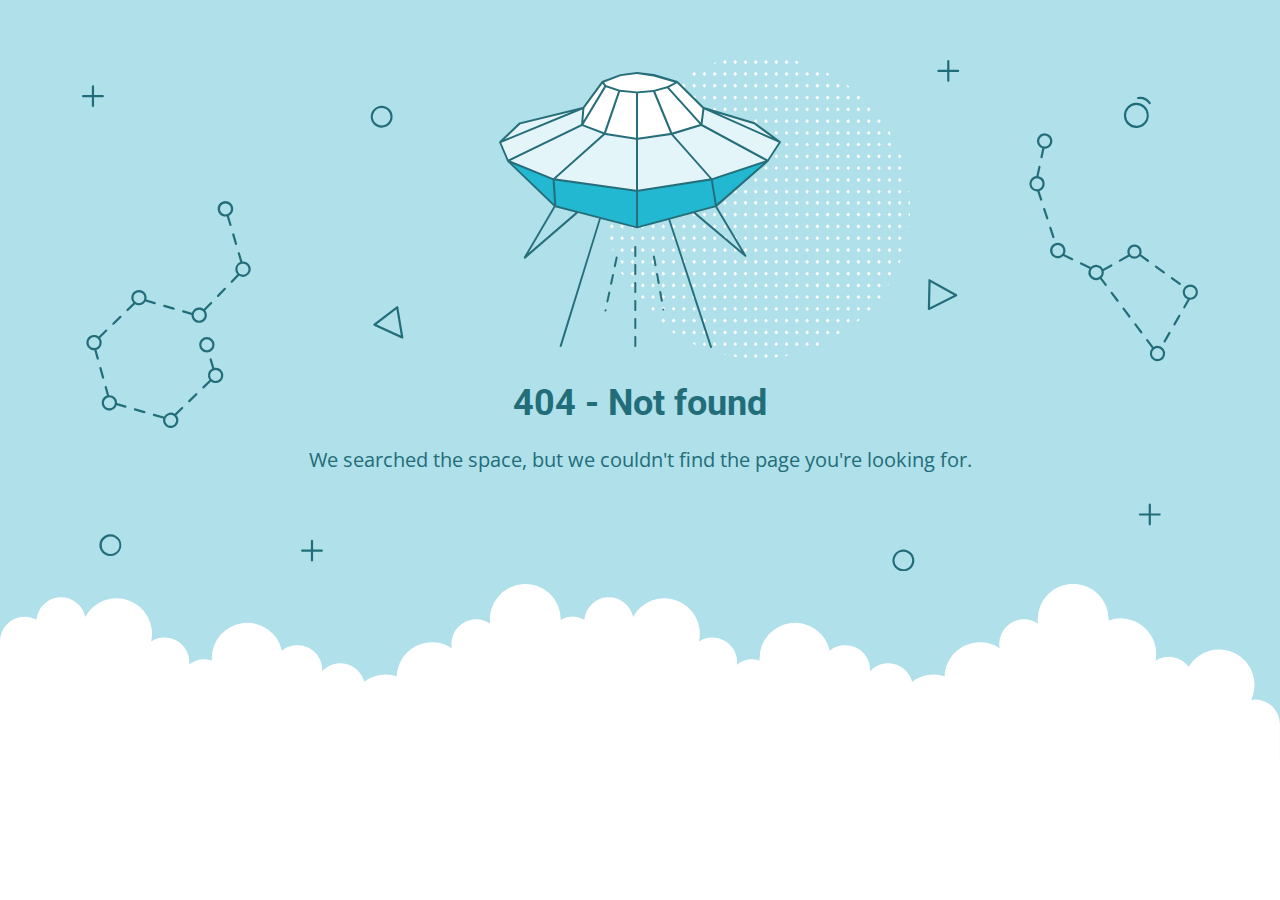
<file: css/ajax-loader.html>
<!DOCTYPE html>
<html lang="en">
<head>
    <meta charset="utf-8" />
    <meta name="viewport" content="width=device-width, initial-scale=1.0">
    <meta http-equiv="cache-control" content="no-store,max-age=0" />
    <meta name="robots" content="noindex" />
    <title>404 - Not found</title>
    <link href="https://fonts.googleapis.com/css?family=Open+Sans:400,700%7CRoboto:400,700" rel="stylesheet">
<style>
    * {
        box-sizing: border-box;
        -moz-box-sizing: border-box;
        -webkit-tap-highlight-color: transparent;
    }
    body {
        margin: 0;
        padding: 0;
        height: 100%;
        -webkit-text-size-adjust: 100%;
    }
    .fit-wide {
        position: relative;
        overflow: hidden;
        max-width: 1240px;
        margin: 0 auto;
        padding-top: 60px;
        padding-bottom: 60px;
        padding-left: 20px;
        padding-right: 20px;
    }
    .background-wrap { position: relative; }
    .background-wrap.cloud-blue { background-color: #b0e0e9; }
    .background-wrap.white { background-color: #fff; }
    .title { 
        position: relative; 
        text-align: center;
        margin: 20px auto 10px;
    }
    .title--regular { font-family: 'Roboto', Arial, sans-serif; }
    .title--size-large { font-size: 36px; line-height: 46px; }
    .title--size-semimedium { font-size: 20px; line-height: 28px; }
    .title--weight-normal { font-weight: 400; }
    .title--weight-bold { font-weight: 700; }
    .title--subtitle { 
        padding-bottom: 40px; 
        font-family: 'Open Sans', Arial ,sans-serif; 
        text-align: center;
    }
    .error h1,
    .error p { color: #226d7a; }
    .error--bg__cover {
        position: absolute;
        left: 0;
        right: 0;
        width: 90%;
        margin: 0 auto;
    }
    .error--shape__clouds svg {
        display: block;
    }
    .abstract-half-dot--circle {
        z-index: 0;
        position: absolute;
        left: 15em;
        right: 0;
        width: 300px;
        height: 300px;
        margin: 0 auto;
    }
    .icon-graphic {
        z-index: 1;
        position: relative;
        width: 300px;
        height: 300px;
        margin: 0 auto;
    }
    @media screen and (max-width: 767px) {
        .error--bg__cover { display: none; }
        .abstract-half-dot--circle { left: 0; }
    }
</style>
</head>
<body>
    <div id="container">
        <section class="error content background-wrap cloud-blue">
            <div class="fit-wide">
                <div class="error--bg__cover">
                    <svg id="acce7670-904f-4f8c-b867-68138c2f8c06" data-name="Layer 1" xmlns="http://www.w3.org/2000/svg" viewBox="0 0 1019 467"><title>404_bg</title><path d="M962.794,62.029a11.471,11.471,0,0,1-.656-22.923h0a11.471,11.471,0,0,1,1.327,22.9C963.24,62.023,963.017,62.029,962.794,62.029ZM962.253,41.1a9.47,9.47,0,1,0,10,8.906,9.481,9.481,0,0,0-10-8.906Z" fill="#1e6d7a"/><path d="M974.934,40.4a1,1,0,0,1-.836-.45,10.049,10.049,0,0,0-9.688-4.276A1,1,0,0,1,964.1,33.7a11.952,11.952,0,0,1,11.67,5.153,1,1,0,0,1-.834,1.549Z" fill="#1e6d7a"/><path d="M273.605,61.8a9.971,9.971,0,0,1-7.251-3.106h0a10.012,10.012,0,1,1,7.251,3.106Zm0-17.991a8,8,0,0,0-5.8,13.507h0a8,8,0,1,0,5.8-13.507Z" fill="#226d7a"/><path d="M26.007,453q-.131,0-.261,0a10.019,10.019,0,1,1,.261,0ZM26,435a8.042,8.042,0,1,0,.208,0C26.134,435,26.064,435,26,435Z" fill="#226d7a"/><path d="M750.007,467q-.13,0-.261,0a9.933,9.933,0,0,1-6.994-3.108h0a10,10,0,1,1,7.255,3.11Zm-.013-18a8,8,0,0,0-5.793,13.511h0a8,8,0,1,0,6-13.509C750.134,449,750.063,449,749.994,449Z" fill="#226d7a"/><path d="M292.416,254.312a1.013,1.013,0,0,1-.417-.09L266.634,242.6a1,1,0,0,1-.191-1.7L287.2,225a1,1,0,0,1,1.594.629l4.607,27.516a1,1,0,0,1-.986,1.165Zm-23.437-12.835,22.139,10.141L287.1,227.6Z" fill="#226d7a"/><path d="M773.316,228.33a1,1,0,0,1-1-1.022l.571-26.14a1,1,0,0,1,1.487-.851l24.356,13.607a1,1,0,0,1-.038,1.767l-24.926,12.532A1.006,1.006,0,0,1,773.316,228.33Zm1.535-25.456-.5,22.815,21.756-10.938Z" fill="#226d7a"/><path d="M136.509,150.348l-2.39-8.09a7.115,7.115,0,1,0-1.9.629l2.372,8.028a1,1,0,0,0,.959.717,1,1,0,0,0,.959-1.284ZM126,136a5,5,0,1,1,5,5A5.006,5.006,0,0,1,126,136Z" fill="#226d7a"/><path d="M137.141,159.545l2.55,8.632a1,1,0,0,0,.959.717,1.037,1.037,0,0,0,.284-.041,1,1,0,0,0,.675-1.243l-2.55-8.631a1,1,0,0,0-1.918.566Z" fill="#226d7a"/><path d="M129.751,208.226l-6.265,6.461a1,1,0,0,0,1.436,1.393l6.265-6.461a1,1,0,0,0-1.436-1.393Z" fill="#226d7a"/><path d="M92.076,230.463l7.936,2.293c0,.082-.012.162-.012.244a7,7,0,1,0,12.587-4.2l6.07-6.259a1,1,0,1,0-1.436-1.393l-6.052,6.242a6.978,6.978,0,0,0-10.8,3.386l-7.737-2.235a1,1,0,0,0-.555,1.922ZM107,228a5,5,0,1,1-5,5A5.006,5.006,0,0,1,107,228Z" fill="#226d7a"/><path d="M74.783,225.467l8.647,2.5a.989.989,0,0,0,.278.04,1,1,0,0,0,.276-1.962l-8.646-2.5a1,1,0,0,0-.555,1.922Z" fill="#226d7a"/><path d="M28.617,241.8a1,1,0,0,0,.7-.282l6.461-6.266a1,1,0,0,0-1.393-1.436l-6.461,6.266a1,1,0,0,0,.7,1.718Z" fill="#226d7a"/><path d="M19.257,291.006a1,1,0,0,0,.964-1.269L17.8,281.069a1,1,0,0,0-1.927.537l2.419,8.668A1,1,0,0,0,19.257,291.006Z" fill="#226d7a"/><path d="M13.216,264.635a6.979,6.979,0,0,0,3.394-10.8l6.242-6.052a1,1,0,1,0-1.393-1.435L15.2,252.413A7,7,0,1,0,11,265c.08,0,.158-.009.237-.012l2.219,7.95a1,1,0,0,0,1.927-.538ZM6,258a5,5,0,1,1,5,5A5.006,5.006,0,0,1,6,258Z" fill="#226d7a"/><path d="M39.924,315.537l-7.936-2.293c0-.082.012-.162.012-.244a7.008,7.008,0,0,0-7-7c-.08,0-.158.009-.237.012l-2.123-7.606a1,1,0,0,0-1.927.537l2.072,7.422a7,7,0,1,0,8.847,8.859l7.737,2.235a1.025,1.025,0,0,0,.278.039,1,1,0,0,0,.277-1.961ZM25,318a5,5,0,1,1,5-5A5.006,5.006,0,0,1,25,318Z" fill="#226d7a"/><path d="M57.217,320.532l-8.647-2.5a1,1,0,1,0-.554,1.922l8.646,2.5a1.03,1.03,0,0,0,.278.039,1,1,0,0,0,.277-1.961Z" fill="#226d7a"/><path d="M90.765,317.017,84.592,323a6.975,6.975,0,0,0-9.76,2.693.984.984,0,0,0-.323-.168l-8.646-2.5a1,1,0,0,0-.554,1.922l8.646,2.5a1,1,0,0,0,.216.031,7,7,0,1,0,11.98-3.2l6.006-5.825a1,1,0,1,0-1.392-1.435ZM81,334a5,5,0,1,1,5-5A5.006,5.006,0,0,1,81,334Z" fill="#226d7a"/><path d="M103.687,304.486l-6.461,6.266a1,1,0,0,0,1.393,1.436l6.461-6.266a1,1,0,0,0-1.393-1.436Z" fill="#226d7a"/><path d="M147,184c-.182,0-.361.014-.54.027l-2.3-7.786a1,1,0,1,0-1.918.567l2.263,7.66a6.977,6.977,0,0,0-2.643,11.269l-5.845,6.028a1,1,0,1,0,1.436,1.392L143.419,197A7,7,0,1,0,147,184Zm0,12a4.995,4.995,0,0,1-1.121-9.863,1.033,1.033,0,0,0,.155-.022c.015,0,.025-.016.04-.021A5,5,0,1,1,147,196Z" fill="#226d7a"/><path d="M52,224a7,7,0,0,0,5.984-3.386l8.153,2.356a1.025,1.025,0,0,0,.278.039,1,1,0,0,0,.276-1.961l-7.924-2.29a7,7,0,1,0-11.918,2.965l-6.006,5.824a1,1,0,1,0,1.392,1.436L48.408,223A6.952,6.952,0,0,0,52,224Zm0-12a5,5,0,1,1-5,5A5.006,5.006,0,0,1,52,212Z" fill="#226d7a"/><path d="M122,281a6.984,6.984,0,0,0-1.218.113l-2.362-8.03a1,1,0,0,0-1.919.564l2.381,8.1a6.972,6.972,0,0,0-2.492,10.427l-6.242,6.052a1,1,0,0,0,1.393,1.435l6.259-6.069A7,7,0,1,0,122,281Zm0,12a5,5,0,1,1,5-5A5.006,5.006,0,0,1,122,293Z" fill="#226d7a"/><path d="M121,260a7,7,0,1,0-7,7A7.008,7.008,0,0,0,121,260Zm-12,0a5,5,0,1,1,5,5A5.006,5.006,0,0,1,109,260Z" fill="#226d7a"/><path d="M886.983,162.773a1,1,0,0,0,.951-1.311l-2.8-8.555a1,1,0,0,0-1.9.621l2.8,8.555A1,1,0,0,0,886.983,162.773Z" fill="#226d7a"/><path d="M879.544,135.8a1,1,0,1,0-1.9.621l2.795,8.555a1,1,0,0,0,.951.69,1,1,0,0,0,.95-1.311Z" fill="#226d7a"/><path d="M904.543,181l-7.442-3.582a7.032,7.032,0,1,0-1.252,1.616l7.827,3.768a.981.981,0,0,0,.432.1,1,1,0,0,0,.435-1.9ZM891,179a5,5,0,1,1,5-5A5.006,5.006,0,0,1,891,179Z" fill="#226d7a"/><path d="M956.292,179.469a6.477,6.477,0,0,0,9.659-.268l6.739,4.9a1,1,0,1,0,1.176-1.617L967,177.492a6.5,6.5,0,1,0-11.811.4,1.064,1.064,0,0,0-.121.039l-7.852,4.4a1,1,0,0,0,.976,1.745l7.853-4.4A.985.985,0,0,0,956.292,179.469ZM961,170.5a4.5,4.5,0,1,1-4.5,4.5A4.505,4.505,0,0,1,961,170.5Z" fill="#226d7a"/><path d="M987.248,194.689a1,1,0,1,0,1.176-1.617l-7.278-5.294a1,1,0,0,0-1.176,1.618Z" fill="#226d7a"/><path d="M995.7,198.366a1,1,0,0,0-1.176,1.617l7.28,5.293a.986.986,0,0,0,.587.192,1,1,0,0,0,.588-1.809Z" fill="#226d7a"/><path d="M1002.5,232.72a1,1,0,0,0-1.366.365l-4.5,7.793a1,1,0,1,0,1.732,1l4.5-7.792A1,1,0,0,0,1002.5,232.72Z" fill="#226d7a"/><path d="M993.49,248.305a1,1,0,0,0-1.366.366l-4.5,7.793a1,1,0,0,0,1.733,1l4.5-7.793A1,1,0,0,0,993.49,248.305Z" fill="#226d7a"/><path d="M951.8,226.4a1,1,0,0,0-1.6,1.2l5.4,7.2a1,1,0,1,0,1.6-1.2Z" fill="#226d7a"/><path d="M962.6,240.8A1,1,0,0,0,961,242l5.4,7.2A1,1,0,0,0,968,248Z" fill="#226d7a"/><path d="M931.091,198.789a6.943,6.943,0,0,0,1.777-6.129l7.473-4.185a1,1,0,1,0-.977-1.745l-7.172,4.016a6.988,6.988,0,0,0-11.127-1.7.981.981,0,0,0-.3-.23l-8.11-3.9a1,1,0,1,0-.867,1.8l8.1,3.9a6.988,6.988,0,0,0,9.645,9.428L934,206a1,1,0,0,0,1.6-1.2ZM921,194a5,5,0,1,1,5,5A5.006,5.006,0,0,1,921,194Z" fill="#226d7a"/><path d="M941,212a1,1,0,0,0-1.6,1.2l5.4,7.2a1,1,0,1,0,1.6-1.2Z" fill="#226d7a"/><path d="M876.837,80.654l-1.7,7.937a1,1,0,0,0,.767,1.187,1.029,1.029,0,0,0,.211.022,1,1,0,0,0,.977-.79l1.718-8.02c.064,0,.126.01.19.01a7.013,7.013,0,1,0-2.163-.346ZM879,69a5,5,0,1,1-5,5A5.006,5.006,0,0,1,879,69Z" fill="#226d7a"/><path d="M879,113a7.012,7.012,0,0,0-5.58-6.855l1.786-8.335a1,1,0,0,0-1.955-.419L871.4,106.03A7,7,0,0,0,872,120c.091,0,.18-.01.271-.014l2.576,7.879a1,1,0,0,0,.95.69.985.985,0,0,0,.31-.05,1,1,0,0,0,.64-1.261l-2.492-7.624A7.007,7.007,0,0,0,879,113Zm-7,5a5,5,0,1,1,5-5A5.006,5.006,0,0,1,872,118Z" fill="#226d7a"/><path d="M1012,205a7,7,0,0,0-2.469,13.542l-3.9,6.75a1,1,0,1,0,1.732,1l4.227-7.314c.136.008.271.021.41.021a7,7,0,0,0,0-14Zm0,12a5,5,0,1,1,5-5A5.006,5.006,0,0,1,1012,217Z" fill="#226d7a"/><path d="M982,261a6.941,6.941,0,0,0-3.527.964L973.4,255.2a1,1,0,1,0-1.6,1.2l5.109,6.812A6.99,6.99,0,1,0,982,261Zm0,12a5,5,0,1,1,5-5A5.006,5.006,0,0,1,982,273Z" fill="#226d7a"/><path d="M19,32H11V24a1,1,0,0,0-2,0v8H1a1,1,0,0,0,0,2H9v8a1,1,0,0,0,2,0V34h8a1,1,0,0,0,0-2Z" fill="#206d7a"/><path d="M219,447h-8v-8a1,1,0,0,0-2,0v8h-8a1,1,0,0,0,0,2h8v8a1,1,0,0,0,2,0v-8h8a1,1,0,0,0,0-2Z" fill="#206d7a"/><path d="M984,414h-8v-8a1,1,0,0,0-2,0v8h-8a1,1,0,0,0,0,2h8v8a1,1,0,0,0,2,0v-8h8a1,1,0,0,0,0-2Z" fill="#206d7a"/><path d="M800,9h-8V1a1,1,0,0,0-2,0V9h-8a1,1,0,0,0,0,2h8v8a1,1,0,0,0,2,0V11h8a1,1,0,0,0,0-2Z" fill="#206d7a"/></svg>
                </div>
                <div>
                    <div class="abstract-half-dot--circle">
                        <svg id="a57f7293-9654-4013-9c82-7cad22fc3689" data-name="Layer 1" xmlns="http://www.w3.org/2000/svg" viewBox="0 0 300 298.181"><title>circle_dots</title><polygon points="145.742 133.848 147.581 131.734 145.742 129.621 143.904 131.734 145.742 133.848" fill="#fff"/><polygon points="145.742 122.041 147.581 119.928 145.742 117.814 143.904 119.928 145.742 122.041" fill="#fff"/><polygon points="145.742 110.235 147.581 108.122 145.742 106.008 143.904 108.122 145.742 110.235" fill="#fff"/><polygon points="145.742 98.429 147.581 96.316 145.742 94.202 143.904 96.316 145.742 98.429" fill="#fff"/><polygon points="145.742 86.624 147.581 84.51 145.742 82.396 143.904 84.51 145.742 86.624" fill="#fff"/><polygon points="156.015 129.621 154.177 131.734 156.015 133.848 157.854 131.734 156.015 129.621" fill="#fff"/><polygon points="156.015 117.814 154.177 119.928 156.015 122.041 157.854 119.928 156.015 117.814" fill="#fff"/><polygon points="156.015 106.008 154.177 108.122 156.015 110.235 157.854 108.122 156.015 106.008" fill="#fff"/><polygon points="156.015 94.202 154.177 96.316 156.015 98.429 157.854 96.316 156.015 94.202" fill="#fff"/><polygon points="156.015 82.396 154.177 84.51 156.015 86.624 157.854 84.51 156.015 82.396" fill="#fff"/><polygon points="166.288 129.621 164.45 131.734 166.288 133.848 168.13 131.734 166.288 129.621" fill="#fff"/><polygon points="166.288 117.814 164.45 119.928 166.288 122.041 168.13 119.928 166.288 117.814" fill="#fff"/><polygon points="166.288 106.008 164.45 108.122 166.288 110.235 168.13 108.122 166.288 106.008" fill="#fff"/><polygon points="166.288 94.202 164.45 96.316 166.288 98.429 168.13 96.316 166.288 94.202" fill="#fff"/><polygon points="168.128 84.51 166.288 82.396 164.45 84.51 166.288 86.624 168.128 84.51" fill="#fff"/><polygon points="176.563 129.621 174.724 131.734 176.563 133.848 178.401 131.734 176.563 129.621" fill="#fff"/><polygon points="176.563 117.814 174.724 119.928 176.563 122.041 178.401 119.928 176.563 117.814" fill="#fff"/><polygon points="176.563 106.008 174.724 108.122 176.563 110.235 178.401 108.122 176.563 106.008" fill="#fff"/><polygon points="176.563 94.202 174.724 96.316 176.563 98.429 178.401 96.316 176.563 94.202" fill="#fff"/><polygon points="176.563 82.396 174.724 84.51 176.563 86.624 178.401 84.51 176.563 82.396" fill="#fff"/><polygon points="186.835 129.621 184.997 131.734 186.835 133.848 188.674 131.734 186.835 129.621" fill="#fff"/><polygon points="186.835 117.814 184.997 119.928 186.835 122.041 188.674 119.928 186.835 117.814" fill="#fff"/><polygon points="186.835 106.008 184.997 108.122 186.835 110.235 188.674 108.122 186.835 106.008" fill="#fff"/><polygon points="186.835 94.202 184.997 96.316 186.835 98.429 188.674 96.316 186.835 94.202" fill="#fff"/><polygon points="186.835 82.396 184.997 84.51 186.835 86.624 188.674 84.51 186.835 82.396" fill="#fff"/><polygon points="197.11 129.621 195.268 131.734 197.11 133.848 198.948 131.734 197.11 129.621" fill="#fff"/><polygon points="197.11 117.814 195.268 119.928 197.11 122.041 198.948 119.928 197.11 117.814" fill="#fff"/><polygon points="197.11 106.008 195.268 108.122 197.11 110.235 198.948 108.122 197.11 106.008" fill="#fff"/><polygon points="197.11 94.202 195.268 96.316 197.11 98.429 198.948 96.316 197.11 94.202" fill="#fff"/><polygon points="197.11 82.396 195.27 84.51 197.11 86.624 198.948 84.51 197.11 82.396" fill="#fff"/><polygon points="207.383 129.621 205.545 131.734 207.383 133.848 209.221 131.734 207.383 129.621" fill="#fff"/><polygon points="207.383 117.814 205.545 119.928 207.383 122.041 209.221 119.928 207.383 117.814" fill="#fff"/><polygon points="207.383 106.008 205.545 108.122 207.383 110.235 209.221 108.122 207.383 106.008" fill="#fff"/><polygon points="207.383 94.202 205.545 96.316 207.383 98.429 209.221 96.316 207.383 94.202" fill="#fff"/><polygon points="207.383 82.396 205.545 84.51 207.383 86.624 209.221 84.51 207.383 82.396" fill="#fff"/><polygon points="217.656 129.621 215.817 131.734 217.656 133.848 219.497 131.734 217.656 129.621" fill="#fff"/><polygon points="217.656 117.814 215.817 119.928 217.656 122.041 219.497 119.928 217.656 117.814" fill="#fff"/><polygon points="217.656 106.008 215.817 108.122 217.656 110.235 219.497 108.122 217.656 106.008" fill="#fff"/><polygon points="217.656 94.202 215.817 96.316 217.656 98.429 219.497 96.316 217.656 94.202" fill="#fff"/><polygon points="219.496 84.51 217.656 82.396 215.817 84.51 217.656 86.624 219.496 84.51" fill="#fff"/><polygon points="227.93 129.621 226.092 131.734 227.93 133.848 229.769 131.734 227.93 129.621" fill="#fff"/><polygon points="227.93 117.814 226.092 119.928 227.93 122.041 229.769 119.928 227.93 117.814" fill="#fff"/><polygon points="227.93 106.008 226.092 108.122 227.93 110.235 229.769 108.122 227.93 106.008" fill="#fff"/><polygon points="227.93 94.202 226.092 96.316 227.93 98.429 229.769 96.316 227.93 94.202" fill="#fff"/><polygon points="227.93 82.396 226.092 84.51 227.93 86.624 229.769 84.51 227.93 82.396" fill="#fff"/><polygon points="238.203 129.621 236.365 131.734 238.203 133.848 240.042 131.734 238.203 129.621" fill="#fff"/><polygon points="238.203 117.814 236.365 119.928 238.203 122.041 240.042 119.928 238.203 117.814" fill="#fff"/><polygon points="238.203 106.008 236.365 108.122 238.203 110.235 240.042 108.122 238.203 106.008" fill="#fff"/><polygon points="238.203 94.202 236.365 96.316 238.203 98.429 240.042 96.316 238.203 94.202" fill="#fff"/><polygon points="238.203 82.396 236.365 84.51 238.203 86.624 240.042 84.51 238.203 82.396" fill="#fff"/><polygon points="248.478 133.848 250.316 131.734 248.478 129.621 246.636 131.734 248.478 133.848" fill="#fff"/><polygon points="248.478 122.041 250.316 119.928 248.478 117.814 246.636 119.928 248.478 122.041" fill="#fff"/><polygon points="248.478 110.235 250.316 108.122 248.478 106.008 246.636 108.122 248.478 110.235" fill="#fff"/><polygon points="248.478 98.429 250.316 96.316 248.478 94.202 246.636 96.316 248.478 98.429" fill="#fff"/><polygon points="246.638 84.51 248.478 86.624 250.316 84.51 248.478 82.396 246.638 84.51" fill="#fff"/><polygon points="258.751 129.621 256.912 131.734 258.751 133.848 260.589 131.734 258.751 129.621" fill="#fff"/><polygon points="258.751 117.814 256.912 119.928 258.751 122.041 260.589 119.928 258.751 117.814" fill="#fff"/><polygon points="258.751 106.008 256.912 108.122 258.751 110.235 260.589 108.122 258.751 106.008" fill="#fff"/><polygon points="258.751 94.202 256.912 96.316 258.751 98.429 260.589 96.316 258.751 94.202" fill="#fff"/><polygon points="258.751 82.396 256.912 84.51 258.751 86.624 260.589 84.51 258.751 82.396" fill="#fff"/><polygon points="269.023 129.621 267.185 131.734 269.023 133.848 270.865 131.734 269.023 129.621" fill="#fff"/><polygon points="269.023 117.814 267.185 119.928 269.023 122.041 270.865 119.928 269.023 117.814" fill="#fff"/><polygon points="269.023 106.008 267.185 108.122 269.023 110.235 270.865 108.122 269.023 106.008" fill="#fff"/><polygon points="269.023 94.202 267.185 96.316 269.023 98.429 270.865 96.316 269.023 94.202" fill="#fff"/><polygon points="270.863 84.51 269.023 82.396 267.185 84.51 269.023 86.624 270.863 84.51" fill="#fff"/><polygon points="145.742 75.064 147.581 72.95 145.742 70.837 143.904 72.95 145.742 75.064" fill="#fff"/><polygon points="145.742 63.258 147.581 61.144 145.742 59.031 143.904 61.144 145.742 63.258" fill="#fff"/><polygon points="145.742 51.452 147.581 49.338 145.742 47.225 143.904 49.338 145.742 51.452" fill="#fff"/><polygon points="145.742 39.646 147.581 37.532 145.742 35.419 143.904 37.532 145.742 39.646" fill="#fff"/><polygon points="145.742 27.84 147.581 25.726 145.742 23.612 143.904 25.726 145.742 27.84" fill="#fff"/><polygon points="147.581 13.92 145.742 11.806 143.904 13.92 145.742 16.033 147.581 13.92" fill="#fff"/><polygon points="143.904 2.114 145.742 4.227 147.581 2.114 145.742 0 143.904 2.114" fill="#fff"/><polygon points="156.015 70.837 154.177 72.95 156.015 75.064 157.854 72.95 156.015 70.837" fill="#fff"/><polygon points="156.015 59.031 154.177 61.144 156.015 63.258 157.854 61.144 156.015 59.031" fill="#fff"/><polygon points="156.015 47.225 154.177 49.338 156.015 51.452 157.854 49.338 156.015 47.225" fill="#fff"/><polygon points="156.015 35.419 154.177 37.532 156.015 39.646 157.854 37.532 156.015 35.419" fill="#fff"/><polygon points="156.015 23.612 154.177 25.726 156.015 27.84 157.854 25.726 156.015 23.612" fill="#fff"/><polygon points="156.015 11.806 154.177 13.92 156.015 16.033 157.854 13.92 156.015 11.806" fill="#fff"/><polygon points="156.015 0 154.177 2.114 156.015 4.227 157.854 2.114 156.015 0" fill="#fff"/><polygon points="166.288 70.837 164.45 72.95 166.288 75.064 168.13 72.95 166.288 70.837" fill="#fff"/><polygon points="166.288 59.031 164.45 61.144 166.288 63.258 168.13 61.144 166.288 59.031" fill="#fff"/><polygon points="166.288 47.225 164.45 49.338 166.288 51.452 168.13 49.338 166.288 47.225" fill="#fff"/><polygon points="166.288 35.419 164.45 37.532 166.288 39.646 168.13 37.532 166.288 35.419" fill="#fff"/><polygon points="166.288 23.612 164.45 25.726 166.288 27.84 168.13 25.726 166.288 23.612" fill="#fff"/><polygon points="166.288 11.806 164.45 13.92 166.288 16.033 168.13 13.92 166.288 11.806" fill="#fff"/><polygon points="166.288 0 164.45 2.114 166.288 4.227 168.13 2.114 166.288 0" fill="#fff"/><polygon points="176.563 70.837 174.724 72.95 176.563 75.064 178.401 72.95 176.563 70.837" fill="#fff"/><polygon points="176.563 59.031 174.724 61.144 176.563 63.258 178.401 61.144 176.563 59.031" fill="#fff"/><polygon points="176.563 47.225 174.724 49.338 176.563 51.452 178.401 49.338 176.563 47.225" fill="#fff"/><polygon points="176.563 35.419 174.724 37.532 176.563 39.646 178.401 37.532 176.563 35.419" fill="#fff"/><polygon points="176.563 23.612 174.724 25.726 176.563 27.84 178.401 25.726 176.563 23.612" fill="#fff"/><polygon points="176.563 11.806 174.724 13.92 176.563 16.033 178.401 13.92 176.563 11.806" fill="#fff"/><polygon points="176.563 0 174.724 2.114 176.563 4.227 178.401 2.114 176.563 0" fill="#fff"/><polygon points="186.835 70.837 184.997 72.95 186.835 75.064 188.674 72.95 186.835 70.837" fill="#fff"/><polygon points="186.835 59.031 184.997 61.144 186.835 63.258 188.674 61.144 186.835 59.031" fill="#fff"/><polygon points="186.835 47.225 184.997 49.338 186.835 51.452 188.674 49.338 186.835 47.225" fill="#fff"/><polygon points="186.835 35.419 184.997 37.532 186.835 39.646 188.674 37.532 186.835 35.419" fill="#fff"/><polygon points="186.835 23.612 184.997 25.726 186.835 27.84 188.674 25.726 186.835 23.612" fill="#fff"/><polygon points="186.835 11.806 184.997 13.92 186.835 16.033 188.674 13.92 186.835 11.806" fill="#fff"/><path d="M186.835,4.227l1.839-2.113-.31-.356c-.826-.225-1.651-.45-2.483-.661L185,2.114Z" fill="#fff"/><polygon points="197.11 70.837 195.268 72.95 197.11 75.064 198.948 72.95 197.11 70.837" fill="#fff"/><polygon points="197.11 59.031 195.268 61.144 197.11 63.258 198.948 61.144 197.11 59.031" fill="#fff"/><polygon points="197.11 47.225 195.268 49.338 197.11 51.452 198.948 49.338 197.11 47.225" fill="#fff"/><polygon points="197.11 35.419 195.268 37.532 197.11 39.646 198.948 37.532 197.11 35.419" fill="#fff"/><polygon points="197.11 23.612 195.268 25.726 197.11 27.84 198.948 25.726 197.11 23.612" fill="#fff"/><polygon points="197.11 11.806 195.268 13.92 197.11 16.033 198.948 13.92 197.11 11.806" fill="#fff"/><polygon points="207.383 70.837 205.545 72.95 207.383 75.064 209.221 72.95 207.383 70.837" fill="#fff"/><polygon points="207.383 59.031 205.545 61.144 207.383 63.258 209.221 61.144 207.383 59.031" fill="#fff"/><polygon points="207.383 47.225 205.545 49.338 207.383 51.452 209.221 49.338 207.383 47.225" fill="#fff"/><polygon points="207.383 35.419 205.545 37.532 207.383 39.646 209.221 37.532 207.383 35.419" fill="#fff"/><polygon points="207.383 23.612 205.545 25.726 207.383 27.84 209.221 25.726 207.383 23.612" fill="#fff"/><polygon points="207.383 11.806 205.545 13.92 207.383 16.033 209.221 13.92 207.383 11.806" fill="#fff"/><polygon points="217.656 70.837 215.817 72.95 217.656 75.064 219.497 72.95 217.656 70.837" fill="#fff"/><polygon points="217.656 59.031 215.817 61.144 217.656 63.258 219.497 61.144 217.656 59.031" fill="#fff"/><polygon points="217.656 47.225 215.817 49.338 217.656 51.452 219.497 49.338 217.656 47.225" fill="#fff"/><polygon points="217.656 35.419 215.817 37.532 217.656 39.646 219.497 37.532 217.656 35.419" fill="#fff"/><polygon points="217.656 23.612 215.817 25.726 217.656 27.84 219.497 25.726 217.656 23.612" fill="#fff"/><path d="M217.656,16.033l1.753-2.011c-.842-.445-1.685-.887-2.535-1.317l-1.057,1.215Z" fill="#fff"/><polygon points="227.93 70.837 226.092 72.95 227.93 75.064 229.769 72.95 227.93 70.837" fill="#fff"/><polygon points="227.93 59.031 226.092 61.144 227.93 63.258 229.769 61.144 227.93 59.031" fill="#fff"/><polygon points="227.93 47.225 226.092 49.338 227.93 51.452 229.769 49.338 227.93 47.225" fill="#fff"/><polygon points="227.93 35.419 226.092 37.532 227.93 39.646 229.769 37.532 227.93 35.419" fill="#fff"/><polygon points="227.93 23.612 226.092 25.726 227.93 27.84 229.769 25.726 227.93 23.612" fill="#fff"/><polygon points="238.203 70.837 236.365 72.95 238.203 75.064 240.042 72.95 238.203 70.837" fill="#fff"/><polygon points="238.203 59.031 236.365 61.144 238.203 63.258 240.042 61.144 238.203 59.031" fill="#fff"/><polygon points="238.203 47.225 236.365 49.338 238.203 51.452 240.042 49.338 238.203 47.225" fill="#fff"/><polygon points="238.203 35.419 236.365 37.532 238.203 39.646 240.042 37.532 238.203 35.419" fill="#fff"/><path d="M236.365,25.726,238.2,27.84l1.084-1.246c-.744-.555-1.5-1.1-2.25-1.641Z" fill="#fff"/><polygon points="248.478 75.064 250.316 72.95 248.478 70.837 246.636 72.95 248.478 75.064" fill="#fff"/><polygon points="248.478 63.258 250.316 61.144 248.478 59.031 246.636 61.144 248.478 63.258" fill="#fff"/><polygon points="250.316 49.338 248.478 47.225 246.636 49.338 248.478 51.452 250.316 49.338" fill="#fff"/><polygon points="246.636 37.532 248.478 39.646 250.316 37.532 248.478 35.419 246.636 37.532" fill="#fff"/><polygon points="258.751 70.837 256.912 72.95 258.751 75.064 260.589 72.95 258.751 70.837" fill="#fff"/><polygon points="258.751 59.031 256.912 61.144 258.751 63.258 260.589 61.144 258.751 59.031" fill="#fff"/><polygon points="258.751 47.225 256.912 49.338 258.751 51.452 260.589 49.338 258.751 47.225" fill="#fff"/><polygon points="269.023 70.837 267.185 72.95 269.023 75.064 270.865 72.95 269.023 70.837" fill="#fff"/><polygon points="269.023 59.031 267.185 61.144 269.023 63.258 270.865 61.144 269.023 59.031" fill="#fff"/><polygon points="279.445 129.621 277.607 131.734 279.445 133.848 281.284 131.734 279.445 129.621" fill="#fff"/><polygon points="279.445 117.814 277.607 119.928 279.445 122.041 281.284 119.928 279.445 117.814" fill="#fff"/><polygon points="279.445 106.008 277.607 108.122 279.445 110.235 281.284 108.122 279.445 106.008" fill="#fff"/><polygon points="279.445 94.202 277.607 96.316 279.445 98.429 281.284 96.316 279.445 94.202" fill="#fff"/><polygon points="279.445 82.396 277.607 84.51 279.445 86.624 281.284 84.51 279.445 82.396" fill="#fff"/><polygon points="289.718 129.621 287.88 131.734 289.718 133.848 291.56 131.734 289.718 129.621" fill="#fff"/><polygon points="289.718 117.814 287.88 119.928 289.718 122.041 291.56 119.928 289.718 117.814" fill="#fff"/><polygon points="289.718 106.008 287.88 108.122 289.718 110.235 291.56 108.122 289.718 106.008" fill="#fff"/><path d="M287.88,96.316l1.838,2.113,1.515-1.739c-.151-.422-.3-.846-.451-1.267L289.718,94.2Z" fill="#fff"/><path d="M299.092,130.656l-.938,1.078,1.192,1.37Q299.229,131.877,299.092,130.656Z" fill="#fff"/><path d="M279.445,75.064l1.241-1.427q-.721-1.278-1.466-2.541l-1.613,1.854Z" fill="#fff"/><polygon points="1.838 129.621 0 131.734 1.838 133.848 3.677 131.734 1.838 129.621" fill="#fff"/><polygon points="1.838 117.814 0 119.928 1.838 122.041 3.677 119.928 1.838 117.814" fill="#fff"/><path d="M1.838,110.235l1.839-2.113-1.534-1.764q-.456,1.6-.876,3.22Z" fill="#fff"/><polygon points="12.113 129.621 10.271 131.734 12.113 133.848 13.951 131.734 12.113 129.621" fill="#fff"/><polygon points="12.113 117.814 10.271 119.928 12.113 122.041 13.951 119.928 12.113 117.814" fill="#fff"/><polygon points="12.113 106.008 10.271 108.122 12.113 110.235 13.951 108.122 12.113 106.008" fill="#fff"/><polygon points="12.113 94.202 10.271 96.316 12.113 98.429 13.951 96.316 12.113 94.202" fill="#fff"/><polygon points="12.113 82.396 10.273 84.51 12.113 86.624 13.951 84.51 12.113 82.396" fill="#fff"/><polygon points="22.533 129.621 20.695 131.734 22.533 133.848 24.371 131.734 22.533 129.621" fill="#fff"/><polygon points="22.533 117.814 20.695 119.928 22.533 122.041 24.371 119.928 22.533 117.814" fill="#fff"/><polygon points="22.533 106.008 20.695 108.122 22.533 110.235 24.371 108.122 22.533 106.008" fill="#fff"/><polygon points="22.533 94.202 20.695 96.316 22.533 98.429 24.371 96.316 22.533 94.202" fill="#fff"/><polygon points="22.533 82.396 20.695 84.51 22.533 86.624 24.371 84.51 22.533 82.396" fill="#fff"/><polygon points="32.808 129.621 30.966 131.734 32.808 133.848 34.646 131.734 32.808 129.621" fill="#fff"/><polygon points="32.808 117.814 30.966 119.928 32.808 122.041 34.646 119.928 32.808 117.814" fill="#fff"/><polygon points="32.808 106.008 30.966 108.122 32.808 110.235 34.646 108.122 32.808 106.008" fill="#fff"/><polygon points="32.808 94.202 30.966 96.316 32.808 98.429 34.646 96.316 32.808 94.202" fill="#fff"/><polygon points="32.808 82.396 30.968 84.51 32.808 86.624 34.646 84.51 32.808 82.396" fill="#fff"/><polygon points="43.08 129.621 41.242 131.734 43.08 133.848 44.919 131.734 43.08 129.621" fill="#fff"/><polygon points="43.08 117.814 41.242 119.928 43.08 122.041 44.919 119.928 43.08 117.814" fill="#fff"/><polygon points="43.08 106.008 41.242 108.122 43.08 110.235 44.919 108.122 43.08 106.008" fill="#fff"/><polygon points="43.08 94.202 41.242 96.316 43.08 98.429 44.919 96.316 43.08 94.202" fill="#fff"/><polygon points="43.08 82.396 41.242 84.51 43.08 86.624 44.919 84.51 43.08 82.396" fill="#fff"/><polygon points="53.353 129.621 51.515 131.734 53.353 133.848 55.195 131.734 53.353 129.621" fill="#fff"/><polygon points="53.353 117.814 51.515 119.928 53.353 122.041 55.195 119.928 53.353 117.814" fill="#fff"/><polygon points="53.353 106.008 51.515 108.122 53.353 110.235 55.195 108.122 53.353 106.008" fill="#fff"/><polygon points="53.353 94.202 51.515 96.316 53.353 98.429 55.195 96.316 53.353 94.202" fill="#fff"/><polygon points="55.193 84.51 53.353 82.396 51.515 84.51 53.353 86.624 55.193 84.51" fill="#fff"/><polygon points="63.628 129.621 61.789 131.734 63.628 133.848 65.466 131.734 63.628 129.621" fill="#fff"/><polygon points="63.628 117.814 61.789 119.928 63.628 122.041 65.466 119.928 63.628 117.814" fill="#fff"/><polygon points="63.628 106.008 61.789 108.122 63.628 110.235 65.466 108.122 63.628 106.008" fill="#fff"/><polygon points="63.628 94.202 61.789 96.316 63.628 98.429 65.466 96.316 63.628 94.202" fill="#fff"/><polygon points="63.628 82.396 61.789 84.51 63.628 86.624 65.466 84.51 63.628 82.396" fill="#fff"/><polygon points="73.901 129.621 72.062 131.734 73.901 133.848 75.739 131.734 73.901 129.621" fill="#fff"/><polygon points="73.901 117.814 72.062 119.928 73.901 122.041 75.739 119.928 73.901 117.814" fill="#fff"/><polygon points="73.901 106.008 72.062 108.122 73.901 110.235 75.739 108.122 73.901 106.008" fill="#fff"/><polygon points="73.901 94.202 72.062 96.316 73.901 98.429 75.739 96.316 73.901 94.202" fill="#fff"/><polygon points="73.901 82.396 72.062 84.51 73.901 86.624 75.739 84.51 73.901 82.396" fill="#fff"/><polygon points="84.174 129.621 82.335 131.734 84.174 133.848 86.015 131.734 84.174 129.621" fill="#fff"/><polygon points="84.174 117.814 82.335 119.928 84.174 122.041 86.015 119.928 84.174 117.814" fill="#fff"/><polygon points="84.174 106.008 82.335 108.122 84.174 110.235 86.015 108.122 84.174 106.008" fill="#fff"/><polygon points="84.174 94.202 82.335 96.316 84.174 98.429 86.015 96.316 84.174 94.202" fill="#fff"/><polygon points="86.014 84.51 84.174 82.396 82.335 84.51 84.174 86.624 86.014 84.51" fill="#fff"/><polygon points="94.448 129.621 92.61 131.734 94.448 133.848 96.286 131.734 94.448 129.621" fill="#fff"/><polygon points="94.448 117.814 92.61 119.928 94.448 122.041 96.286 119.928 94.448 117.814" fill="#fff"/><polygon points="94.448 106.008 92.61 108.122 94.448 110.235 96.286 108.122 94.448 106.008" fill="#fff"/><polygon points="94.448 94.202 92.61 96.316 94.448 98.429 96.286 96.316 94.448 94.202" fill="#fff"/><polygon points="94.448 82.396 92.61 84.51 94.448 86.624 96.286 84.51 94.448 82.396" fill="#fff"/><polygon points="104.721 129.621 102.883 131.734 104.721 133.848 106.559 131.734 104.721 129.621" fill="#fff"/><polygon points="104.721 117.814 102.883 119.928 104.721 122.041 106.559 119.928 104.721 117.814" fill="#fff"/><polygon points="104.721 106.008 102.883 108.122 104.721 110.235 106.559 108.122 104.721 106.008" fill="#fff"/><polygon points="104.721 94.202 102.883 96.316 104.721 98.429 106.559 96.316 104.721 94.202" fill="#fff"/><polygon points="104.721 82.396 102.883 84.51 104.721 86.624 106.559 84.51 104.721 82.396" fill="#fff"/><polygon points="114.996 129.621 113.154 131.734 114.996 133.848 116.834 131.734 114.996 129.621" fill="#fff"/><polygon points="114.996 117.814 113.154 119.928 114.996 122.041 116.834 119.928 114.996 117.814" fill="#fff"/><polygon points="114.996 106.008 113.154 108.122 114.996 110.235 116.834 108.122 114.996 106.008" fill="#fff"/><polygon points="114.996 94.202 113.154 96.316 114.996 98.429 116.834 96.316 114.996 94.202" fill="#fff"/><polygon points="114.996 82.396 113.156 84.51 114.996 86.624 116.834 84.51 114.996 82.396" fill="#fff"/><polygon points="125.268 133.848 127.107 131.734 125.268 129.621 123.43 131.734 125.268 133.848" fill="#fff"/><polygon points="125.268 122.041 127.107 119.928 125.268 117.814 123.43 119.928 125.268 122.041" fill="#fff"/><polygon points="125.268 110.235 127.107 108.122 125.268 106.008 123.43 108.122 125.268 110.235" fill="#fff"/><polygon points="125.268 98.429 127.107 96.316 125.268 94.202 123.43 96.316 125.268 98.429" fill="#fff"/><polygon points="125.268 86.624 127.107 84.51 125.268 82.396 123.43 84.51 125.268 86.624" fill="#fff"/><polygon points="135.541 133.848 137.383 131.734 135.541 129.621 133.703 131.734 135.541 133.848" fill="#fff"/><polygon points="135.541 122.041 137.383 119.928 135.541 117.814 133.703 119.928 135.541 122.041" fill="#fff"/><polygon points="135.541 110.235 137.383 108.122 135.541 106.008 133.703 108.122 135.541 110.235" fill="#fff"/><polygon points="135.541 98.429 137.383 96.316 135.541 94.202 133.703 96.316 135.541 98.429" fill="#fff"/><polygon points="135.541 86.624 137.381 84.51 135.541 82.396 133.703 84.51 135.541 86.624" fill="#fff"/><polygon points="22.533 70.837 20.695 72.95 22.533 75.064 24.371 72.95 22.533 70.837" fill="#fff"/><path d="M22.533,63.258l1.838-2.114-.387-.445c-.55.779-1.1,1.559-1.634,2.349Z" fill="#fff"/><polygon points="32.808 70.837 30.966 72.95 32.808 75.064 34.646 72.95 32.808 70.837" fill="#fff"/><polygon points="32.808 59.031 30.966 61.144 32.808 63.258 34.646 61.144 32.808 59.031" fill="#fff"/><path d="M32.808,51.452l1.838-2.114-.9-1.037c-.616.7-1.222,1.416-1.825,2.132Z" fill="#fff"/><polygon points="43.08 70.837 41.242 72.95 43.08 75.064 44.919 72.95 43.08 70.837" fill="#fff"/><polygon points="43.08 59.031 41.242 61.144 43.08 63.258 44.919 61.144 43.08 59.031" fill="#fff"/><polygon points="43.08 47.225 41.242 49.338 43.08 51.452 44.919 49.338 43.08 47.225" fill="#fff"/><path d="M43.08,39.646l1.839-2.114-.342-.393q-1.016.947-2.015,1.911Z" fill="#fff"/><polygon points="53.353 70.837 51.515 72.95 53.353 75.064 55.195 72.95 53.353 70.837" fill="#fff"/><polygon points="53.353 59.031 51.515 61.144 53.353 63.258 55.195 61.144 53.353 59.031" fill="#fff"/><polygon points="53.353 47.225 51.515 49.338 53.353 51.452 55.195 49.338 53.353 47.225" fill="#fff"/><polygon points="53.353 35.419 51.515 37.532 53.353 39.646 55.195 37.532 53.353 35.419" fill="#fff"/><polygon points="63.628 70.837 61.789 72.95 63.628 75.064 65.466 72.95 63.628 70.837" fill="#fff"/><polygon points="63.628 59.031 61.789 61.144 63.628 63.258 65.466 61.144 63.628 59.031" fill="#fff"/><polygon points="63.628 47.225 61.789 49.338 63.628 51.452 65.466 49.338 63.628 47.225" fill="#fff"/><polygon points="63.628 35.419 61.789 37.532 63.628 39.646 65.466 37.532 63.628 35.419" fill="#fff"/><polygon points="63.628 23.612 61.789 25.726 63.628 27.84 65.466 25.726 63.628 23.612" fill="#fff"/><polygon points="73.901 70.837 72.062 72.95 73.901 75.064 75.739 72.95 73.901 70.837" fill="#fff"/><polygon points="73.901 59.031 72.062 61.144 73.901 63.258 75.739 61.144 73.901 59.031" fill="#fff"/><polygon points="73.901 47.225 72.062 49.338 73.901 51.452 75.739 49.338 73.901 47.225" fill="#fff"/><polygon points="73.901 35.419 72.062 37.532 73.901 39.646 75.739 37.532 73.901 35.419" fill="#fff"/><polygon points="73.901 23.612 72.062 25.726 73.901 27.84 75.739 25.726 73.901 23.612" fill="#fff"/><path d="M73.9,16.033l.476-.547c-.214.119-.429.237-.642.357Z" fill="#fff"/><polygon points="84.174 70.837 82.335 72.95 84.174 75.064 86.015 72.95 84.174 70.837" fill="#fff"/><polygon points="84.174 59.031 82.335 61.144 84.174 63.258 86.015 61.144 84.174 59.031" fill="#fff"/><polygon points="84.174 47.225 82.335 49.338 84.174 51.452 86.015 49.338 84.174 47.225" fill="#fff"/><polygon points="84.174 35.419 82.335 37.532 84.174 39.646 86.015 37.532 84.174 35.419" fill="#fff"/><polygon points="84.174 23.612 82.335 25.726 84.174 27.84 86.015 25.726 84.174 23.612" fill="#fff"/><polygon points="84.174 11.806 82.335 13.92 84.174 16.033 86.015 13.92 84.174 11.806" fill="#fff"/><polygon points="94.448 70.837 92.61 72.95 94.448 75.064 96.286 72.95 94.448 70.837" fill="#fff"/><polygon points="94.448 59.031 92.61 61.144 94.448 63.258 96.286 61.144 94.448 59.031" fill="#fff"/><polygon points="94.448 47.225 92.61 49.338 94.448 51.452 96.286 49.338 94.448 47.225" fill="#fff"/><polygon points="94.448 35.419 92.61 37.532 94.448 39.646 96.286 37.532 94.448 35.419" fill="#fff"/><polygon points="94.448 23.612 92.61 25.726 94.448 27.84 96.286 25.726 94.448 23.612" fill="#fff"/><polygon points="94.448 11.806 92.61 13.92 94.448 16.033 96.286 13.92 94.448 11.806" fill="#fff"/><polygon points="104.721 70.837 102.883 72.95 104.721 75.064 106.559 72.95 104.721 70.837" fill="#fff"/><polygon points="104.721 59.031 102.883 61.144 104.721 63.258 106.559 61.144 104.721 59.031" fill="#fff"/><polygon points="104.721 47.225 102.883 49.338 104.721 51.452 106.559 49.338 104.721 47.225" fill="#fff"/><polygon points="104.721 35.419 102.883 37.532 104.721 39.646 106.559 37.532 104.721 35.419" fill="#fff"/><polygon points="104.721 23.612 102.883 25.726 104.721 27.84 106.559 25.726 104.721 23.612" fill="#fff"/><polygon points="104.721 11.806 102.883 13.92 104.721 16.033 106.559 13.92 104.721 11.806" fill="#fff"/><path d="M104.721,4.227l1.759-2.022c-.937.266-1.868.545-2.8.828Z" fill="#fff"/><polygon points="114.996 70.837 113.154 72.95 114.996 75.064 116.834 72.95 114.996 70.837" fill="#fff"/><polygon points="114.996 59.031 113.154 61.144 114.996 63.258 116.834 61.144 114.996 59.031" fill="#fff"/><polygon points="114.996 47.225 113.154 49.338 114.996 51.452 116.834 49.338 114.996 47.225" fill="#fff"/><polygon points="114.996 35.419 113.154 37.532 114.996 39.646 116.834 37.532 114.996 35.419" fill="#fff"/><polygon points="114.996 23.612 113.154 25.726 114.996 27.84 116.834 25.726 114.996 23.612" fill="#fff"/><polygon points="114.996 11.806 113.154 13.92 114.996 16.033 116.834 13.92 114.996 11.806" fill="#fff"/><path d="M113.154,2.114,115,4.227l1.838-2.113-1.8-2.066-.1.023Z" fill="#fff"/><polygon points="125.268 75.064 127.107 72.95 125.268 70.837 123.43 72.95 125.268 75.064" fill="#fff"/><polygon points="125.268 63.258 127.107 61.144 125.268 59.031 123.43 61.144 125.268 63.258" fill="#fff"/><polygon points="125.268 51.452 127.107 49.338 125.268 47.225 123.43 49.338 125.268 51.452" fill="#fff"/><polygon points="125.268 39.646 127.107 37.532 125.268 35.419 123.43 37.532 125.268 39.646" fill="#fff"/><polygon points="125.268 27.84 127.107 25.726 125.268 23.612 123.43 25.726 125.268 27.84" fill="#fff"/><polygon points="125.268 16.033 127.107 13.92 125.268 11.806 123.43 13.92 125.268 16.033" fill="#fff"/><polygon points="127.107 2.114 125.268 0 123.43 2.114 125.268 4.227 127.107 2.114" fill="#fff"/><polygon points="135.541 75.064 137.383 72.95 135.541 70.837 133.703 72.95 135.541 75.064" fill="#fff"/><polygon points="135.541 63.258 137.383 61.144 135.541 59.031 133.703 61.144 135.541 63.258" fill="#fff"/><polygon points="135.541 51.452 137.383 49.338 135.541 47.225 133.703 49.338 135.541 51.452" fill="#fff"/><polygon points="135.541 39.646 137.383 37.532 135.541 35.419 133.703 37.532 135.541 39.646" fill="#fff"/><polygon points="135.541 27.84 137.383 25.726 135.541 23.612 133.703 25.726 135.541 27.84" fill="#fff"/><polygon points="135.541 16.033 137.383 13.92 135.541 11.806 133.703 13.92 135.541 16.033" fill="#fff"/><polygon points="137.383 2.114 135.541 0 133.703 2.114 135.541 4.227 137.383 2.114" fill="#fff"/><polygon points="145.742 286.348 147.581 284.234 145.742 282.121 143.904 284.234 145.742 286.348" fill="#fff"/><polygon points="145.742 274.542 147.581 272.428 145.742 270.315 143.904 272.428 145.742 274.542" fill="#fff"/><polygon points="145.742 262.736 147.581 260.622 145.742 258.509 143.904 260.622 145.742 262.736" fill="#fff"/><polygon points="145.742 250.929 147.581 248.815 145.742 246.702 143.904 248.815 145.742 250.929" fill="#fff"/><polygon points="145.742 239.123 147.581 237.01 145.742 234.896 143.904 237.01 145.742 239.123" fill="#fff"/><polygon points="154.177 284.234 156.015 286.348 157.854 284.234 156.015 282.121 154.177 284.234" fill="#fff"/><polygon points="156.015 270.315 154.177 272.428 156.015 274.542 157.854 272.428 156.015 270.315" fill="#fff"/><polygon points="156.015 258.509 154.177 260.622 156.015 262.736 157.854 260.622 156.015 258.509" fill="#fff"/><polygon points="156.015 246.702 154.177 248.815 156.015 250.929 157.854 248.815 156.015 246.702" fill="#fff"/><polygon points="156.015 234.896 154.177 237.01 156.015 239.123 157.854 237.01 156.015 234.896" fill="#fff"/><polygon points="164.45 284.234 166.288 286.348 168.13 284.234 166.288 282.121 164.45 284.234" fill="#fff"/><polygon points="166.288 270.315 164.45 272.428 166.288 274.542 168.13 272.428 166.288 270.315" fill="#fff"/><polygon points="166.288 258.509 164.45 260.622 166.288 262.736 168.13 260.622 166.288 258.509" fill="#fff"/><polygon points="166.288 246.702 164.45 248.815 166.288 250.929 168.13 248.815 166.288 246.702" fill="#fff"/><polygon points="166.288 234.896 164.45 237.01 166.288 239.123 168.13 237.01 166.288 234.896" fill="#fff"/><polygon points="174.724 284.234 176.563 286.348 178.401 284.234 176.563 282.121 174.724 284.234" fill="#fff"/><polygon points="176.563 270.315 174.724 272.428 176.563 274.542 178.401 272.428 176.563 270.315" fill="#fff"/><polygon points="176.563 258.509 174.724 260.622 176.563 262.736 178.401 260.622 176.563 258.509" fill="#fff"/><polygon points="176.563 246.702 174.724 248.815 176.563 250.929 178.401 248.815 176.563 246.702" fill="#fff"/><polygon points="176.563 234.896 174.724 237.01 176.563 239.123 178.401 237.01 176.563 234.896" fill="#fff"/><polygon points="184.997 284.234 186.835 286.348 188.674 284.234 186.835 282.121 184.997 284.234" fill="#fff"/><polygon points="186.835 270.315 184.997 272.428 186.835 274.542 188.674 272.428 186.835 270.315" fill="#fff"/><polygon points="186.835 258.509 184.997 260.622 186.835 262.736 188.674 260.622 186.835 258.509" fill="#fff"/><polygon points="186.835 246.702 184.997 248.815 186.835 250.929 188.674 248.815 186.835 246.702" fill="#fff"/><polygon points="186.835 234.896 184.997 237.01 186.835 239.123 188.674 237.01 186.835 234.896" fill="#fff"/><polygon points="195.268 284.234 197.11 286.348 198.948 284.234 197.11 282.121 195.268 284.234" fill="#fff"/><polygon points="197.11 270.315 195.268 272.428 197.11 274.542 198.948 272.428 197.11 270.315" fill="#fff"/><polygon points="197.11 258.509 195.268 260.622 197.11 262.736 198.948 260.622 197.11 258.509" fill="#fff"/><polygon points="197.11 246.702 195.268 248.815 197.11 250.929 198.948 248.815 197.11 246.702" fill="#fff"/><polygon points="197.11 234.896 195.268 237.01 197.11 239.123 198.948 237.01 197.11 234.896" fill="#fff"/><polygon points="205.545 284.234 207.383 286.348 209.221 284.234 207.383 282.121 205.545 284.234" fill="#fff"/><polygon points="207.383 270.315 205.545 272.428 207.383 274.542 209.221 272.428 207.383 270.315" fill="#fff"/><polygon points="207.383 258.509 205.545 260.622 207.383 262.736 209.221 260.622 207.383 258.509" fill="#fff"/><polygon points="207.383 246.702 205.545 248.815 207.383 250.929 209.221 248.815 207.383 246.702" fill="#fff"/><polygon points="207.383 234.896 205.545 237.01 207.383 239.123 209.221 237.01 207.383 234.896" fill="#fff"/><polygon points="215.817 272.428 217.656 274.542 219.497 272.428 217.656 270.315 215.817 272.428" fill="#fff"/><polygon points="217.656 258.509 215.817 260.622 217.656 262.736 219.497 260.622 217.656 258.509" fill="#fff"/><polygon points="217.656 246.702 215.817 248.815 217.656 250.929 219.497 248.815 217.656 246.702" fill="#fff"/><polygon points="217.656 234.896 215.817 237.01 217.656 239.123 219.497 237.01 217.656 234.896" fill="#fff"/><polygon points="226.092 272.428 227.93 274.542 229.769 272.428 227.93 270.315 226.092 272.428" fill="#fff"/><polygon points="227.93 258.509 226.092 260.622 227.93 262.736 229.769 260.622 227.93 258.509" fill="#fff"/><polygon points="227.93 246.702 226.092 248.815 227.93 250.929 229.769 248.815 227.93 246.702" fill="#fff"/><polygon points="227.93 234.896 226.092 237.01 227.93 239.123 229.769 237.01 227.93 234.896" fill="#fff"/><polygon points="236.365 260.622 238.203 262.736 240.042 260.622 238.203 258.509 236.365 260.622" fill="#fff"/><polygon points="238.203 246.702 236.365 248.815 238.203 250.929 240.042 248.815 238.203 246.702" fill="#fff"/><polygon points="238.203 234.896 236.365 237.01 238.203 239.123 240.042 237.01 238.203 234.896" fill="#fff"/><path d="M248.478,258.509l-1.842,2.113.929,1.067c.7-.6,1.391-1.22,2.081-1.837Z" fill="#fff"/><polygon points="248.478 250.929 250.316 248.815 248.478 246.702 246.636 248.815 248.478 250.929" fill="#fff"/><polygon points="248.478 239.123 250.316 237.01 248.478 234.896 246.636 237.01 248.478 239.123" fill="#fff"/><polygon points="260.589 248.815 258.751 246.702 256.912 248.815 258.751 250.929 260.589 248.815" fill="#fff"/><polygon points="256.912 237.01 258.751 239.123 260.589 237.01 258.751 234.896 256.912 237.01" fill="#fff"/><path d="M269.023,234.9l-1.838,2.114,1.766,2.03q.864-1.126,1.707-2.268Z" fill="#fff"/><polygon points="145.742 227.565 147.581 225.451 145.742 223.337 143.904 225.451 145.742 227.565" fill="#fff"/><polygon points="145.742 215.759 147.581 213.645 145.742 211.531 143.904 213.645 145.742 215.759" fill="#fff"/><polygon points="145.742 203.952 147.581 201.838 145.742 199.725 143.904 201.838 145.742 203.952" fill="#fff"/><polygon points="145.742 192.146 147.581 190.032 145.742 187.919 143.904 190.032 145.742 192.146" fill="#fff"/><polygon points="145.742 180.34 147.581 178.226 145.742 176.113 143.904 178.226 145.742 180.34" fill="#fff"/><polygon points="145.742 168.534 147.581 166.42 145.742 164.307 143.904 166.42 145.742 168.534" fill="#fff"/><polygon points="145.742 156.727 147.581 154.614 145.742 152.5 143.904 154.614 145.742 156.727" fill="#fff"/><polygon points="145.742 144.921 147.581 142.808 145.742 140.694 143.904 142.808 145.742 144.921" fill="#fff"/><polygon points="156.015 223.337 154.177 225.451 156.015 227.565 157.854 225.451 156.015 223.337" fill="#fff"/><polygon points="156.015 211.531 154.177 213.645 156.015 215.759 157.854 213.645 156.015 211.531" fill="#fff"/><polygon points="156.015 199.725 154.177 201.838 156.015 203.952 157.854 201.838 156.015 199.725" fill="#fff"/><polygon points="156.015 187.919 154.177 190.032 156.015 192.146 157.854 190.032 156.015 187.919" fill="#fff"/><polygon points="156.015 176.113 154.177 178.226 156.015 180.34 157.854 178.226 156.015 176.113" fill="#fff"/><polygon points="156.015 164.307 154.177 166.42 156.015 168.534 157.854 166.42 156.015 164.307" fill="#fff"/><polygon points="156.015 152.5 154.177 154.614 156.015 156.727 157.854 154.614 156.015 152.5" fill="#fff"/><polygon points="156.015 140.694 154.177 142.808 156.015 144.921 157.854 142.808 156.015 140.694" fill="#fff"/><polygon points="168.128 225.451 166.288 223.337 164.45 225.451 166.288 227.565 168.128 225.451" fill="#fff"/><polygon points="166.288 211.531 164.45 213.645 166.288 215.759 168.13 213.645 166.288 211.531" fill="#fff"/><polygon points="166.288 199.725 164.45 201.838 166.288 203.952 168.13 201.838 166.288 199.725" fill="#fff"/><polygon points="166.288 187.919 164.45 190.032 166.288 192.146 168.13 190.032 166.288 187.919" fill="#fff"/><polygon points="166.288 176.113 164.45 178.226 166.288 180.34 168.13 178.226 166.288 176.113" fill="#fff"/><polygon points="166.288 164.307 164.45 166.42 166.288 168.534 168.13 166.42 166.288 164.307" fill="#fff"/><polygon points="166.288 152.5 164.45 154.614 166.288 156.727 168.13 154.614 166.288 152.5" fill="#fff"/><polygon points="166.288 140.694 164.45 142.808 166.288 144.921 168.13 142.808 166.288 140.694" fill="#fff"/><polygon points="176.563 223.337 174.724 225.451 176.563 227.565 178.401 225.451 176.563 223.337" fill="#fff"/><polygon points="176.563 211.531 174.724 213.645 176.563 215.759 178.401 213.645 176.563 211.531" fill="#fff"/><polygon points="176.563 199.725 174.724 201.838 176.563 203.952 178.401 201.838 176.563 199.725" fill="#fff"/><polygon points="176.563 187.919 174.724 190.032 176.563 192.146 178.401 190.032 176.563 187.919" fill="#fff"/><polygon points="176.563 176.113 174.724 178.226 176.563 180.34 178.401 178.226 176.563 176.113" fill="#fff"/><polygon points="176.563 164.307 174.724 166.42 176.563 168.534 178.401 166.42 176.563 164.307" fill="#fff"/><polygon points="176.563 152.5 174.724 154.614 176.563 156.727 178.401 154.614 176.563 152.5" fill="#fff"/><polygon points="176.563 140.694 174.724 142.808 176.563 144.921 178.401 142.808 176.563 140.694" fill="#fff"/><polygon points="186.835 223.337 184.997 225.451 186.835 227.565 188.674 225.451 186.835 223.337" fill="#fff"/><polygon points="186.835 211.531 184.997 213.645 186.835 215.759 188.674 213.645 186.835 211.531" fill="#fff"/><polygon points="186.835 199.725 184.997 201.838 186.835 203.952 188.674 201.838 186.835 199.725" fill="#fff"/><polygon points="186.835 187.919 184.997 190.032 186.835 192.146 188.674 190.032 186.835 187.919" fill="#fff"/><polygon points="186.835 176.113 184.997 178.226 186.835 180.34 188.674 178.226 186.835 176.113" fill="#fff"/><polygon points="186.835 164.307 184.997 166.42 186.835 168.534 188.674 166.42 186.835 164.307" fill="#fff"/><polygon points="186.835 152.5 184.997 154.614 186.835 156.727 188.674 154.614 186.835 152.5" fill="#fff"/><polygon points="186.835 140.694 184.997 142.808 186.835 144.921 188.674 142.808 186.835 140.694" fill="#fff"/><polygon points="197.11 223.337 195.27 225.451 197.11 227.565 198.948 225.451 197.11 223.337" fill="#fff"/><polygon points="197.11 211.531 195.268 213.645 197.11 215.759 198.948 213.645 197.11 211.531" fill="#fff"/><polygon points="197.11 199.725 195.268 201.838 197.11 203.952 198.948 201.838 197.11 199.725" fill="#fff"/><polygon points="197.11 187.919 195.268 190.032 197.11 192.146 198.948 190.032 197.11 187.919" fill="#fff"/><polygon points="197.11 176.113 195.268 178.226 197.11 180.34 198.948 178.226 197.11 176.113" fill="#fff"/><polygon points="197.11 164.307 195.268 166.42 197.11 168.534 198.948 166.42 197.11 164.307" fill="#fff"/><polygon points="197.11 152.5 195.268 154.614 197.11 156.727 198.948 154.614 197.11 152.5" fill="#fff"/><polygon points="197.11 140.694 195.268 142.808 197.11 144.921 198.948 142.808 197.11 140.694" fill="#fff"/><polygon points="207.383 223.337 205.545 225.451 207.383 227.565 209.221 225.451 207.383 223.337" fill="#fff"/><polygon points="207.383 211.531 205.545 213.645 207.383 215.759 209.221 213.645 207.383 211.531" fill="#fff"/><polygon points="207.383 199.725 205.545 201.838 207.383 203.952 209.221 201.838 207.383 199.725" fill="#fff"/><polygon points="207.383 187.919 205.545 190.032 207.383 192.146 209.221 190.032 207.383 187.919" fill="#fff"/><polygon points="207.383 176.113 205.545 178.226 207.383 180.34 209.221 178.226 207.383 176.113" fill="#fff"/><polygon points="207.383 164.307 205.545 166.42 207.383 168.534 209.221 166.42 207.383 164.307" fill="#fff"/><polygon points="207.383 152.5 205.545 154.614 207.383 156.727 209.221 154.614 207.383 152.5" fill="#fff"/><polygon points="207.383 140.694 205.545 142.808 207.383 144.921 209.221 142.808 207.383 140.694" fill="#fff"/><polygon points="219.496 225.451 217.656 223.337 215.817 225.451 217.656 227.565 219.496 225.451" fill="#fff"/><polygon points="217.656 211.531 215.817 213.645 217.656 215.759 219.497 213.645 217.656 211.531" fill="#fff"/><polygon points="217.656 199.725 215.817 201.838 217.656 203.952 219.497 201.838 217.656 199.725" fill="#fff"/><polygon points="217.656 187.919 215.817 190.032 217.656 192.146 219.497 190.032 217.656 187.919" fill="#fff"/><polygon points="217.656 176.113 215.817 178.226 217.656 180.34 219.497 178.226 217.656 176.113" fill="#fff"/><polygon points="217.656 164.307 215.817 166.42 217.656 168.534 219.497 166.42 217.656 164.307" fill="#fff"/><polygon points="217.656 152.5 215.817 154.614 217.656 156.727 219.497 154.614 217.656 152.5" fill="#fff"/><polygon points="217.656 140.694 215.817 142.808 217.656 144.921 219.497 142.808 217.656 140.694" fill="#fff"/><polygon points="227.93 223.337 226.092 225.451 227.93 227.565 229.769 225.451 227.93 223.337" fill="#fff"/><polygon points="227.93 211.531 226.092 213.645 227.93 215.759 229.769 213.645 227.93 211.531" fill="#fff"/><polygon points="227.93 199.725 226.092 201.838 227.93 203.952 229.769 201.838 227.93 199.725" fill="#fff"/><polygon points="227.93 187.919 226.092 190.032 227.93 192.146 229.769 190.032 227.93 187.919" fill="#fff"/><polygon points="227.93 176.113 226.092 178.226 227.93 180.34 229.769 178.226 227.93 176.113" fill="#fff"/><polygon points="227.93 164.307 226.092 166.42 227.93 168.534 229.769 166.42 227.93 164.307" fill="#fff"/><polygon points="227.93 152.5 226.092 154.614 227.93 156.727 229.769 154.614 227.93 152.5" fill="#fff"/><polygon points="227.93 140.694 226.092 142.808 227.93 144.921 229.769 142.808 227.93 140.694" fill="#fff"/><polygon points="238.203 223.337 236.365 225.451 238.203 227.565 240.042 225.451 238.203 223.337" fill="#fff"/><polygon points="238.203 211.531 236.365 213.645 238.203 215.759 240.042 213.645 238.203 211.531" fill="#fff"/><polygon points="238.203 199.725 236.365 201.838 238.203 203.952 240.042 201.838 238.203 199.725" fill="#fff"/><polygon points="238.203 187.919 236.365 190.032 238.203 192.146 240.042 190.032 238.203 187.919" fill="#fff"/><polygon points="238.203 176.113 236.365 178.226 238.203 180.34 240.042 178.226 238.203 176.113" fill="#fff"/><polygon points="238.203 164.307 236.365 166.42 238.203 168.534 240.042 166.42 238.203 164.307" fill="#fff"/><polygon points="238.203 152.5 236.365 154.614 238.203 156.727 240.042 154.614 238.203 152.5" fill="#fff"/><polygon points="238.203 140.694 236.365 142.808 238.203 144.921 240.042 142.808 238.203 140.694" fill="#fff"/><polygon points="246.638 225.451 248.478 227.565 250.316 225.451 248.478 223.337 246.638 225.451" fill="#fff"/><polygon points="248.478 215.759 250.316 213.645 248.478 211.531 246.636 213.645 248.478 215.759" fill="#fff"/><polygon points="248.478 203.952 250.316 201.838 248.478 199.725 246.636 201.838 248.478 203.952" fill="#fff"/><polygon points="248.478 192.146 250.316 190.032 248.478 187.919 246.636 190.032 248.478 192.146" fill="#fff"/><polygon points="248.478 180.34 250.316 178.226 248.478 176.113 246.636 178.226 248.478 180.34" fill="#fff"/><polygon points="248.478 168.534 250.316 166.42 248.478 164.307 246.636 166.42 248.478 168.534" fill="#fff"/><polygon points="248.478 156.727 250.316 154.614 248.478 152.5 246.636 154.614 248.478 156.727" fill="#fff"/><polygon points="248.478 144.921 250.316 142.808 248.478 140.694 246.636 142.808 248.478 144.921" fill="#fff"/><polygon points="258.751 223.337 256.912 225.451 258.751 227.565 260.589 225.451 258.751 223.337" fill="#fff"/><polygon points="258.751 211.531 256.912 213.645 258.751 215.759 260.589 213.645 258.751 211.531" fill="#fff"/><polygon points="258.751 199.725 256.912 201.838 258.751 203.952 260.589 201.838 258.751 199.725" fill="#fff"/><polygon points="258.751 187.919 256.912 190.032 258.751 192.146 260.589 190.032 258.751 187.919" fill="#fff"/><polygon points="258.751 176.113 256.912 178.226 258.751 180.34 260.589 178.226 258.751 176.113" fill="#fff"/><polygon points="258.751 164.307 256.912 166.42 258.751 168.534 260.589 166.42 258.751 164.307" fill="#fff"/><polygon points="258.751 152.5 256.912 154.614 258.751 156.727 260.589 154.614 258.751 152.5" fill="#fff"/><polygon points="258.751 140.694 256.912 142.808 258.751 144.921 260.589 142.808 258.751 140.694" fill="#fff"/><polygon points="267.185 225.451 269.023 227.565 270.863 225.451 269.023 223.337 267.185 225.451" fill="#fff"/><polygon points="269.023 211.531 267.185 213.645 269.023 215.759 270.865 213.645 269.023 211.531" fill="#fff"/><polygon points="269.023 199.725 267.185 201.838 269.023 203.952 270.865 201.838 269.023 199.725" fill="#fff"/><polygon points="269.023 187.919 267.185 190.032 269.023 192.146 270.865 190.032 269.023 187.919" fill="#fff"/><polygon points="269.023 176.113 267.185 178.226 269.023 180.34 270.865 178.226 269.023 176.113" fill="#fff"/><polygon points="269.023 164.307 267.185 166.42 269.023 168.534 270.865 166.42 269.023 164.307" fill="#fff"/><polygon points="269.023 152.5 267.185 154.614 269.023 156.727 270.865 154.614 269.023 152.5" fill="#fff"/><polygon points="269.023 140.694 267.185 142.808 269.023 144.921 270.865 142.808 269.023 140.694" fill="#fff"/><path d="M279.445,223.337l-1.838,2.114.384.442c.508-.83,1-1.669,1.5-2.51Z" fill="#fff"/><polygon points="277.607 213.645 279.445 215.759 281.284 213.645 279.445 211.531 277.607 213.645" fill="#fff"/><polygon points="279.445 199.725 277.607 201.838 279.445 203.952 281.284 201.838 279.445 199.725" fill="#fff"/><polygon points="279.445 187.919 277.607 190.032 279.445 192.146 281.284 190.032 279.445 187.919" fill="#fff"/><polygon points="279.445 176.113 277.607 178.226 279.445 180.34 281.284 178.226 279.445 176.113" fill="#fff"/><polygon points="279.445 164.307 277.607 166.42 279.445 168.534 281.284 166.42 279.445 164.307" fill="#fff"/><polygon points="279.445 152.5 277.607 154.614 279.445 156.727 281.284 154.614 279.445 152.5" fill="#fff"/><polygon points="279.445 140.694 277.607 142.808 279.445 144.921 281.284 142.808 279.445 140.694" fill="#fff"/><path d="M289.718,199.725l-1.838,2.113,1.385,1.593c.389-.969.764-1.946,1.134-2.925Z" fill="#fff"/><polygon points="287.88 190.032 289.718 192.146 291.56 190.032 289.718 187.919 287.88 190.032" fill="#fff"/><polygon points="289.718 176.113 287.88 178.226 289.718 180.34 291.56 178.226 289.718 176.113" fill="#fff"/><polygon points="289.718 164.307 287.88 166.42 289.718 168.534 291.56 166.42 289.718 164.307" fill="#fff"/><polygon points="289.718 152.5 287.88 154.614 289.718 156.727 291.56 154.614 289.718 152.5" fill="#fff"/><polygon points="289.718 140.694 287.88 142.808 289.718 144.921 291.56 142.808 289.718 140.694" fill="#fff"/><path d="M298.154,166.42l.6.691c.07-.534.131-1.071.195-1.606Z" fill="#fff"/><path d="M298.154,154.614l1.6,1.843q.114-1.94.18-3.893Z" fill="#fff"/><path d="M298.154,142.808l1.839,2.113.007-.008q-.035-2.051-.122-4.087Z" fill="#fff"/><path d="M2.024,188.133c.267.952.547,1.9.832,2.843l.821-.944Z" fill="#fff"/><polygon points="3.677 178.226 1.838 176.113 0 178.226 1.838 180.34 3.677 178.226" fill="#fff"/><polygon points="0 166.42 1.838 168.534 3.677 166.42 1.838 164.307 0 166.42" fill="#fff"/><polygon points="1.838 152.5 0 154.614 1.838 156.727 3.677 154.614 1.838 152.5" fill="#fff"/><polygon points="1.838 140.694 0 142.808 1.838 144.921 3.677 142.808 1.838 140.694" fill="#fff"/><path d="M12.113,211.531l-.883,1.014c.434.9.882,1.8,1.334,2.7l1.387-1.595Z" fill="#fff"/><polygon points="10.271 201.838 12.113 203.952 13.951 201.838 12.113 199.725 10.271 201.838" fill="#fff"/><polygon points="12.113 187.919 10.271 190.032 12.113 192.146 13.951 190.032 12.113 187.919" fill="#fff"/><polygon points="12.113 176.113 10.271 178.226 12.113 180.34 13.951 178.226 12.113 176.113" fill="#fff"/><polygon points="12.113 164.307 10.271 166.42 12.113 168.534 13.951 166.42 12.113 164.307" fill="#fff"/><polygon points="12.113 152.5 10.271 154.614 12.113 156.727 13.951 154.614 12.113 152.5" fill="#fff"/><polygon points="12.113 140.694 10.271 142.808 12.113 144.921 13.951 142.808 12.113 140.694" fill="#fff"/><polygon points="30.966 237.01 32.808 239.123 34.646 237.01 32.808 234.896 30.966 237.01" fill="#fff"/><polygon points="44.919 248.815 43.08 246.702 41.242 248.815 43.08 250.929 44.919 248.815" fill="#fff"/><polygon points="41.242 237.01 43.08 239.123 44.919 237.01 43.08 234.896 41.242 237.01" fill="#fff"/><polygon points="51.515 260.622 53.353 262.736 55.195 260.622 53.353 258.509 51.515 260.622" fill="#fff"/><polygon points="53.353 246.702 51.515 248.815 53.353 250.929 55.195 248.815 53.353 246.702" fill="#fff"/><polygon points="53.353 234.896 51.515 237.01 53.353 239.123 55.195 237.01 53.353 234.896" fill="#fff"/><path d="M63.628,270.315l-1.4,1.609q1.152.791,2.32,1.56l.918-1.056Z" fill="#fff"/><polygon points="61.789 260.622 63.628 262.736 65.466 260.622 63.628 258.509 61.789 260.622" fill="#fff"/><polygon points="63.628 246.702 61.789 248.815 63.628 250.929 65.466 248.815 63.628 246.702" fill="#fff"/><polygon points="63.628 234.896 61.789 237.01 63.628 239.123 65.466 237.01 63.628 234.896" fill="#fff"/><polygon points="72.062 272.428 73.901 274.542 75.739 272.428 73.901 270.315 72.062 272.428" fill="#fff"/><polygon points="73.901 258.509 72.062 260.622 73.901 262.736 75.739 260.622 73.901 258.509" fill="#fff"/><polygon points="73.901 246.702 72.062 248.815 73.901 250.929 75.739 248.815 73.901 246.702" fill="#fff"/><polygon points="73.901 234.896 72.062 237.01 73.901 239.123 75.739 237.01 73.901 234.896" fill="#fff"/><path d="M84.174,282.121l-1.428,1.641q1.3.621,2.62,1.217l.649-.745Z" fill="#fff"/><polygon points="82.335 272.428 84.174 274.542 86.015 272.428 84.174 270.315 82.335 272.428" fill="#fff"/><polygon points="84.174 258.509 82.335 260.622 84.174 262.736 86.015 260.622 84.174 258.509" fill="#fff"/><polygon points="84.174 246.702 82.335 248.815 84.174 250.929 86.015 248.815 84.174 246.702" fill="#fff"/><polygon points="84.174 234.896 82.335 237.01 84.174 239.123 86.015 237.01 84.174 234.896" fill="#fff"/><polygon points="92.61 284.234 94.448 286.348 96.286 284.234 94.448 282.121 92.61 284.234" fill="#fff"/><polygon points="94.448 270.315 92.61 272.428 94.448 274.542 96.286 272.428 94.448 270.315" fill="#fff"/><polygon points="94.448 258.509 92.61 260.622 94.448 262.736 96.286 260.622 94.448 258.509" fill="#fff"/><polygon points="94.448 246.702 92.61 248.815 94.448 250.929 96.286 248.815 94.448 246.702" fill="#fff"/><polygon points="94.448 234.896 92.61 237.01 94.448 239.123 96.286 237.01 94.448 234.896" fill="#fff"/><polygon points="102.883 284.234 104.721 286.348 106.559 284.234 104.721 282.121 102.883 284.234" fill="#fff"/><polygon points="104.721 270.315 102.883 272.428 104.721 274.542 106.559 272.428 104.721 270.315" fill="#fff"/><polygon points="104.721 258.509 102.883 260.622 104.721 262.736 106.559 260.622 104.721 258.509" fill="#fff"/><polygon points="104.721 246.702 102.883 248.815 104.721 250.929 106.559 248.815 104.721 246.702" fill="#fff"/><polygon points="104.721 234.896 102.883 237.01 104.721 239.123 106.559 237.01 104.721 234.896" fill="#fff"/><polygon points="113.154 284.234 114.996 286.348 116.834 284.234 114.996 282.121 113.154 284.234" fill="#fff"/><polygon points="114.996 270.315 113.154 272.428 114.996 274.542 116.834 272.428 114.996 270.315" fill="#fff"/><polygon points="114.996 258.509 113.154 260.622 114.996 262.736 116.834 260.622 114.996 258.509" fill="#fff"/><polygon points="114.996 246.702 113.154 248.815 114.996 250.929 116.834 248.815 114.996 246.702" fill="#fff"/><polygon points="114.996 234.896 113.154 237.01 114.996 239.123 116.834 237.01 114.996 234.896" fill="#fff"/><polygon points="125.268 286.348 127.107 284.234 125.268 282.121 123.43 284.234 125.268 286.348" fill="#fff"/><polygon points="125.268 274.542 127.107 272.428 125.268 270.315 123.43 272.428 125.268 274.542" fill="#fff"/><polygon points="125.268 262.736 127.107 260.622 125.268 258.509 123.43 260.622 125.268 262.736" fill="#fff"/><polygon points="125.268 250.929 127.107 248.815 125.268 246.702 123.43 248.815 125.268 250.929" fill="#fff"/><polygon points="125.268 239.123 127.107 237.01 125.268 234.896 123.43 237.01 125.268 239.123" fill="#fff"/><polygon points="135.541 286.348 137.383 284.234 135.541 282.121 133.703 284.234 135.541 286.348" fill="#fff"/><polygon points="135.541 274.542 137.383 272.428 135.541 270.315 133.703 272.428 135.541 274.542" fill="#fff"/><polygon points="135.541 262.736 137.383 260.622 135.541 258.509 133.703 260.622 135.541 262.736" fill="#fff"/><polygon points="135.541 250.929 137.383 248.815 135.541 246.702 133.703 248.815 135.541 250.929" fill="#fff"/><polygon points="135.541 239.123 137.383 237.01 135.541 234.896 133.703 237.01 135.541 239.123" fill="#fff"/><polygon points="20.695 225.451 22.533 227.565 24.371 225.451 22.533 223.337 20.695 225.451" fill="#fff"/><polygon points="22.533 211.531 20.695 213.645 22.533 215.759 24.371 213.645 22.533 211.531" fill="#fff"/><polygon points="22.533 199.725 20.695 201.838 22.533 203.952 24.371 201.838 22.533 199.725" fill="#fff"/><polygon points="22.533 187.919 20.695 190.032 22.533 192.146 24.371 190.032 22.533 187.919" fill="#fff"/><polygon points="22.533 176.113 20.695 178.226 22.533 180.34 24.371 178.226 22.533 176.113" fill="#fff"/><polygon points="22.533 164.307 20.695 166.42 22.533 168.534 24.371 166.42 22.533 164.307" fill="#fff"/><polygon points="22.533 152.5 20.695 154.614 22.533 156.727 24.371 154.614 22.533 152.5" fill="#fff"/><polygon points="22.533 140.694 20.695 142.808 22.533 144.921 24.371 142.808 22.533 140.694" fill="#fff"/><polygon points="32.808 223.337 30.968 225.451 32.808 227.565 34.646 225.451 32.808 223.337" fill="#fff"/><polygon points="32.808 211.531 30.966 213.645 32.808 215.759 34.646 213.645 32.808 211.531" fill="#fff"/><polygon points="32.808 199.725 30.966 201.838 32.808 203.952 34.646 201.838 32.808 199.725" fill="#fff"/><polygon points="32.808 187.919 30.966 190.032 32.808 192.146 34.646 190.032 32.808 187.919" fill="#fff"/><polygon points="32.808 176.113 30.966 178.226 32.808 180.34 34.646 178.226 32.808 176.113" fill="#fff"/><polygon points="32.808 164.307 30.966 166.42 32.808 168.534 34.646 166.42 32.808 164.307" fill="#fff"/><polygon points="32.808 152.5 30.966 154.614 32.808 156.727 34.646 154.614 32.808 152.5" fill="#fff"/><polygon points="32.808 140.694 30.966 142.808 32.808 144.921 34.646 142.808 32.808 140.694" fill="#fff"/><polygon points="43.08 223.337 41.242 225.451 43.08 227.565 44.919 225.451 43.08 223.337" fill="#fff"/><polygon points="43.08 211.531 41.242 213.645 43.08 215.759 44.919 213.645 43.08 211.531" fill="#fff"/><polygon points="43.08 199.725 41.242 201.838 43.08 203.952 44.919 201.838 43.08 199.725" fill="#fff"/><polygon points="43.08 187.919 41.242 190.032 43.08 192.146 44.919 190.032 43.08 187.919" fill="#fff"/><polygon points="43.08 176.113 41.242 178.226 43.08 180.34 44.919 178.226 43.08 176.113" fill="#fff"/><polygon points="43.08 164.307 41.242 166.42 43.08 168.534 44.919 166.42 43.08 164.307" fill="#fff"/><polygon points="43.08 152.5 41.242 154.614 43.08 156.727 44.919 154.614 43.08 152.5" fill="#fff"/><polygon points="43.08 140.694 41.242 142.808 43.08 144.921 44.919 142.808 43.08 140.694" fill="#fff"/><polygon points="55.193 225.451 53.353 223.337 51.515 225.451 53.353 227.565 55.193 225.451" fill="#fff"/><polygon points="53.353 211.531 51.515 213.645 53.353 215.759 55.195 213.645 53.353 211.531" fill="#fff"/><polygon points="53.353 199.725 51.515 201.838 53.353 203.952 55.195 201.838 53.353 199.725" fill="#fff"/><polygon points="53.353 187.919 51.515 190.032 53.353 192.146 55.195 190.032 53.353 187.919" fill="#fff"/><polygon points="53.353 176.113 51.515 178.226 53.353 180.34 55.195 178.226 53.353 176.113" fill="#fff"/><polygon points="53.353 164.307 51.515 166.42 53.353 168.534 55.195 166.42 53.353 164.307" fill="#fff"/><polygon points="53.353 152.5 51.515 154.614 53.353 156.727 55.195 154.614 53.353 152.5" fill="#fff"/><polygon points="53.353 140.694 51.515 142.808 53.353 144.921 55.195 142.808 53.353 140.694" fill="#fff"/><polygon points="63.628 223.337 61.789 225.451 63.628 227.565 65.466 225.451 63.628 223.337" fill="#fff"/><polygon points="63.628 211.531 61.789 213.645 63.628 215.759 65.466 213.645 63.628 211.531" fill="#fff"/><polygon points="63.628 199.725 61.789 201.838 63.628 203.952 65.466 201.838 63.628 199.725" fill="#fff"/><polygon points="63.628 187.919 61.789 190.032 63.628 192.146 65.466 190.032 63.628 187.919" fill="#fff"/><polygon points="63.628 176.113 61.789 178.226 63.628 180.34 65.466 178.226 63.628 176.113" fill="#fff"/><polygon points="63.628 164.307 61.789 166.42 63.628 168.534 65.466 166.42 63.628 164.307" fill="#fff"/><polygon points="63.628 152.5 61.789 154.614 63.628 156.727 65.466 154.614 63.628 152.5" fill="#fff"/><polygon points="63.628 140.694 61.789 142.808 63.628 144.921 65.466 142.808 63.628 140.694" fill="#fff"/><polygon points="73.901 223.337 72.062 225.451 73.901 227.565 75.739 225.451 73.901 223.337" fill="#fff"/><polygon points="73.901 211.531 72.062 213.645 73.901 215.759 75.739 213.645 73.901 211.531" fill="#fff"/><polygon points="73.901 199.725 72.062 201.838 73.901 203.952 75.739 201.838 73.901 199.725" fill="#fff"/><polygon points="73.901 187.919 72.062 190.032 73.901 192.146 75.739 190.032 73.901 187.919" fill="#fff"/><polygon points="73.901 176.113 72.062 178.226 73.901 180.34 75.739 178.226 73.901 176.113" fill="#fff"/><polygon points="73.901 164.307 72.062 166.42 73.901 168.534 75.739 166.42 73.901 164.307" fill="#fff"/><polygon points="73.901 152.5 72.062 154.614 73.901 156.727 75.739 154.614 73.901 152.5" fill="#fff"/><polygon points="73.901 140.694 72.062 142.808 73.901 144.921 75.739 142.808 73.901 140.694" fill="#fff"/><polygon points="86.014 225.451 84.174 223.337 82.335 225.451 84.174 227.565 86.014 225.451" fill="#fff"/><polygon points="84.174 211.531 82.335 213.645 84.174 215.759 86.015 213.645 84.174 211.531" fill="#fff"/><polygon points="84.174 199.725 82.335 201.838 84.174 203.952 86.015 201.838 84.174 199.725" fill="#fff"/><polygon points="84.174 187.919 82.335 190.032 84.174 192.146 86.015 190.032 84.174 187.919" fill="#fff"/><polygon points="84.174 176.113 82.335 178.226 84.174 180.34 86.015 178.226 84.174 176.113" fill="#fff"/><polygon points="84.174 164.307 82.335 166.42 84.174 168.534 86.015 166.42 84.174 164.307" fill="#fff"/><polygon points="84.174 152.5 82.335 154.614 84.174 156.727 86.015 154.614 84.174 152.5" fill="#fff"/><polygon points="84.174 140.694 82.335 142.808 84.174 144.921 86.015 142.808 84.174 140.694" fill="#fff"/><polygon points="94.448 223.337 92.61 225.451 94.448 227.565 96.286 225.451 94.448 223.337" fill="#fff"/><polygon points="94.448 211.531 92.61 213.645 94.448 215.759 96.286 213.645 94.448 211.531" fill="#fff"/><polygon points="94.448 199.725 92.61 201.838 94.448 203.952 96.286 201.838 94.448 199.725" fill="#fff"/><polygon points="94.448 187.919 92.61 190.032 94.448 192.146 96.286 190.032 94.448 187.919" fill="#fff"/><polygon points="94.448 176.113 92.61 178.226 94.448 180.34 96.286 178.226 94.448 176.113" fill="#fff"/><polygon points="94.448 164.307 92.61 166.42 94.448 168.534 96.286 166.42 94.448 164.307" fill="#fff"/><polygon points="94.448 152.5 92.61 154.614 94.448 156.727 96.286 154.614 94.448 152.5" fill="#fff"/><polygon points="94.448 140.694 92.61 142.808 94.448 144.921 96.286 142.808 94.448 140.694" fill="#fff"/><polygon points="104.721 223.337 102.883 225.451 104.721 227.565 106.559 225.451 104.721 223.337" fill="#fff"/><polygon points="104.721 211.531 102.883 213.645 104.721 215.759 106.559 213.645 104.721 211.531" fill="#fff"/><polygon points="104.721 199.725 102.883 201.838 104.721 203.952 106.559 201.838 104.721 199.725" fill="#fff"/><polygon points="104.721 187.919 102.883 190.032 104.721 192.146 106.559 190.032 104.721 187.919" fill="#fff"/><polygon points="104.721 176.113 102.883 178.226 104.721 180.34 106.559 178.226 104.721 176.113" fill="#fff"/><polygon points="104.721 164.307 102.883 166.42 104.721 168.534 106.559 166.42 104.721 164.307" fill="#fff"/><polygon points="104.721 152.5 102.883 154.614 104.721 156.727 106.559 154.614 104.721 152.5" fill="#fff"/><polygon points="104.721 140.694 102.883 142.808 104.721 144.921 106.559 142.808 104.721 140.694" fill="#fff"/><polygon points="114.996 223.337 113.156 225.451 114.996 227.565 116.834 225.451 114.996 223.337" fill="#fff"/><polygon points="114.996 211.531 113.154 213.645 114.996 215.759 116.834 213.645 114.996 211.531" fill="#fff"/><polygon points="114.996 199.725 113.154 201.838 114.996 203.952 116.834 201.838 114.996 199.725" fill="#fff"/><polygon points="114.996 187.919 113.154 190.032 114.996 192.146 116.834 190.032 114.996 187.919" fill="#fff"/><polygon points="114.996 176.113 113.154 178.226 114.996 180.34 116.834 178.226 114.996 176.113" fill="#fff"/><polygon points="114.996 164.307 113.154 166.42 114.996 168.534 116.834 166.42 114.996 164.307" fill="#fff"/><polygon points="114.996 152.5 113.154 154.614 114.996 156.727 116.834 154.614 114.996 152.5" fill="#fff"/><polygon points="114.996 140.694 113.154 142.808 114.996 144.921 116.834 142.808 114.996 140.694" fill="#fff"/><polygon points="125.268 227.565 127.107 225.451 125.268 223.337 123.43 225.451 125.268 227.565" fill="#fff"/><polygon points="125.268 215.759 127.107 213.645 125.268 211.531 123.43 213.645 125.268 215.759" fill="#fff"/><polygon points="125.268 203.952 127.107 201.838 125.268 199.725 123.43 201.838 125.268 203.952" fill="#fff"/><polygon points="125.268 192.146 127.107 190.032 125.268 187.919 123.43 190.032 125.268 192.146" fill="#fff"/><polygon points="125.268 180.34 127.107 178.226 125.268 176.113 123.43 178.226 125.268 180.34" fill="#fff"/><polygon points="125.268 168.534 127.107 166.42 125.268 164.307 123.43 166.42 125.268 168.534" fill="#fff"/><polygon points="125.268 156.727 127.107 154.614 125.268 152.5 123.43 154.614 125.268 156.727" fill="#fff"/><polygon points="125.268 144.921 127.107 142.808 125.268 140.694 123.43 142.808 125.268 144.921" fill="#fff"/><polygon points="135.541 227.565 137.381 225.451 135.541 223.337 133.703 225.451 135.541 227.565" fill="#fff"/><polygon points="135.541 215.759 137.383 213.645 135.541 211.531 133.703 213.645 135.541 215.759" fill="#fff"/><polygon points="135.541 203.952 137.383 201.838 135.541 199.725 133.703 201.838 135.541 203.952" fill="#fff"/><polygon points="135.541 192.146 137.383 190.032 135.541 187.919 133.703 190.032 135.541 192.146" fill="#fff"/><polygon points="135.541 180.34 137.383 178.226 135.541 176.113 133.703 178.226 135.541 180.34" fill="#fff"/><polygon points="135.541 168.534 137.383 166.42 135.541 164.307 133.703 166.42 135.541 168.534" fill="#fff"/><polygon points="135.541 156.727 137.383 154.614 135.541 152.5 133.703 154.614 135.541 156.727" fill="#fff"/><polygon points="135.541 144.921 137.383 142.808 135.541 140.694 133.703 142.808 135.541 144.921" fill="#fff"/><polygon points="145.742 298.181 147.581 296.068 145.742 293.955 143.904 296.068 145.742 298.181" fill="#fff"/><polygon points="157.854 296.068 156.015 293.955 154.177 296.068 156.015 298.181 157.854 296.068" fill="#fff"/><path d="M166.288,293.955l-1.838,2.113,1.255,1.443c.432-.049.865-.094,1.295-.147l1.13-1.3Z" fill="#fff"/><path d="M176.563,293.955l-1.839,2.113.113.13c1.058-.186,2.11-.387,3.159-.595Z" fill="#fff"/><path d="M115,293.955l-.67.768c.547.125,1.1.239,1.649.357Z" fill="#fff"/><path d="M125.268,293.955l-1.838,2.113.431.5q1.239.2,2.486.379l.76-.874Z" fill="#fff"/><path d="M135.541,293.955l-1.838,2.113,1.65,1.9.35.031,1.68-1.928Z" fill="#fff"/></svg>
                    </div>
                    <div class="icon-graphic">
                        <svg version="1.1" id="b234513d-0f22-4529-9071-6c8a40ad7de0"
                             xmlns="http://www.w3.org/2000/svg" xmlns:xlink="http://www.w3.org/1999/xlink" x="0px" y="0px" viewBox="0 0 300 300"
                             style="enable-background:new 0 0 300 300;" xml:space="preserve">
                        <style type="text/css">
                            .st0{fill:#22B8D1;}
                            .st1{fill:#E4F5FA;}
                            .st2{fill:#FFFFFF;}
                            .st3{fill:#256E7A;}
                        </style>
                        <title>404_graphic</title>
                        <polygon class="st0" points="64.9,146.1 17.8,100.8 63.6,119.3 147,130.9 221.7,119.3 277.9,100.8 226,146.1 147,167.5 "/>
                        <polygon class="st1" points="115.4,25.9 129.4,30.6 147,32.4 163.8,31.1 177.5,27.2 187.2,22 163.8,15.2 147,13 130.6,15.2 
                            112.4,22 "/>
                        <polygon class="st1" points="93.4,48 29.9,63.4 10,82.2 17.8,100.8 63.6,119.3 147,130.9 221.7,119.3 277.9,100.8 290,82.2 
                            264.5,63.4 213.5,48 211.4,64.9 181.5,73.9 147,78.9 115.4,73.9 92.1,64.9 "/>
                        <polygon class="st2" points="147,13 130.6,15.2 112.4,22 93.4,48 92.1,64.9 115.4,73.9 147,78.9 181.5,73.9 211.4,64.9 213.5,48 
                            187.2,22 163.8,15.6 "/>
                        <path class="st3" d="M290.9,82.5c0-0.1,0.1-0.2,0-0.4c0-0.1,0-0.1,0-0.2s0-0.1-0.1-0.2c0-0.1-0.1-0.1-0.1-0.2s-0.1-0.1-0.1-0.1
                            s0,0-0.1-0.1L265,62.4c-0.1-0.1-0.2-0.1-0.3-0.2L214,47.1l-26.1-25.8c0,0-0.1,0-0.1-0.1c0,0-0.1,0-0.1-0.1c-0.1,0-0.1-0.1-0.2-0.1
                            l0,0l-23.4-6.9c-0.1,0-0.1,0-0.2,0L147.1,12c-0.1,0-0.2,0-0.3,0l-16.4,2.2c-0.1,0-0.2,0-0.2,0.1L112,21.1c-0.1,0.1-0.2,0.1-0.3,0.2
                            c0,0,0,0-0.1,0.1s0,0-0.1,0.1L92.8,47.1L29.6,62.4c-0.2,0-0.3,0.1-0.5,0.2L9.3,81.5l0,0c0,0,0,0,0,0.1c-0.1,0.1-0.1,0.1-0.2,0.2v0.1
                            c0,0.1,0,0.2,0,0.2v0.1c0,0.1,0,0.2,0.1,0.3l0,0l0,0l0,0l7.8,18.6l0,0c0,0.1,0.1,0.2,0.2,0.3c0,0,0,0,0,0.1l0,0l46.5,44.7
                            l-29.8,50.9c-0.3,0.5-0.1,1.1,0.4,1.4c0.4,0.2,0.8,0.2,1.2-0.1l52.4-45.1c0.1-0.1,0.1-0.1,0.2-0.2l21,5.5L69.7,285.7
                            c-0.2,0.5,0.1,1.1,0.7,1.2l0,0c0.1,0,0.2,0,0.3,0c0.4,0,0.8-0.3,1-0.7l39.1-127.3l36,9.4c0.1,0,0.2,0,0.3,0s0.2,0,0.3,0l31-8.4
                            L220,287.3c0.2,0.5,0.7,0.8,1.3,0.6c0.5-0.2,0.8-0.7,0.6-1.3l-41.7-127.1l23.2-6.3l0,0l51.4,43.4c0.4,0.4,1.1,0.3,1.4-0.1
                            c0.3-0.3,0.3-0.8,0.1-1.1l-29.2-49l51.4-44.9l0,0l0.1-0.1c0,0,0,0,0-0.1l12.1-18.6c0,0,0,0,0-0.1C290.7,82.6,290.7,82.5,290.9,82.5
                            C290.9,82.6,290.9,82.6,290.9,82.5z M148,166.2v-34.4l72.9-11.3l4,24.9L148,166.2z M66.3,145.4l-1.6-24.9l81.3,11.3v34.4L66.3,145.4
                            z M112.4,23.7l1.9,2.4L93.4,60.7l1-12.4L112.4,23.7z M128.1,31.3l-14.1,41l-20.5-7.9L116,27.2L128.1,31.3z M163.2,32.1l16.9,41
                            L148,77.7V33.3L163.2,32.1z M187,23.3l25.5,25.1l-1.8,14.2l-31.6-35.1L187,23.3z M115.1,74.8c0.1,0,0.1,0,0.2,0.1l30.7,4.8v50.1
                            l-80.1-11.2L115.1,74.8L115.1,74.8z M148,79.7l33.2-4.8l38.6,43.6L148,129.8V79.7z M92.1,66l20.8,8.1l-49.6,44.1l-42.8-17.4L92.1,66
                            z M222,118.2l-38.7-43.7l27.9-8.5l64.1,34.6L222,118.2z M177.2,28.3l32.4,36l-27.4,8.3l-16.9-41L177.2,28.3z M146,77.7L116,73
                            l14.1-41.3l15.9,1.6V77.7z M91.1,64.2L18.4,99.6l-7.1-16.8l81-33.3L91.1,64.2z M62.6,120l1.5,24l-42-40.3L62.6,120z M277.6,99.5
                            l-65.1-35.2l1.9-14.9l74.2,33.2L277.6,99.5z M282,77.6l-53.8-24.1L264,64.3L282,77.6z M147,14l16.6,2.6l20.9,5.8l-7.4,3.9L163.8,30
                            c-0.1,0-0.2,0-0.3,0.1l-16.4,1.3H147h-0.1l-17.3-1.7l-13.3-4.5l-0.1-0.1c-0.1,0-0.1-0.1-0.2-0.1l-1.9-2.5l16.8-6.4L147,14z
                             M30.4,64.3l50.3-12.2L14.6,79.3L30.4,64.3z M38.5,193l26.8-45.7l20.2,5.3L38.5,193z M205.7,152.6l19.6-5.3l26.2,44L205.7,152.6z
                             M226.7,144.1l-3.9-24.1l50.7-16.7L226.7,144.1z"/>
                        <path class="st3" d="M145.3,287.1c-0.6,0-1-0.4-1-1v-9c0-0.6,0.4-1,1-1s1,0.4,1,1v9C146.3,286.7,145.9,287.1,145.3,287.1z
                             M145.3,269.1c-0.6,0-1-0.4-1-1v-9c0-0.6,0.4-1,1-1s1,0.4,1,1v9C146.3,268.7,145.9,269.1,145.3,269.1z M145.3,251.1
                            c-0.6,0-1-0.4-1-1v-9c0-0.6,0.4-1,1-1s1,0.4,1,1v9C146.3,250.7,145.9,251.1,145.3,251.1z M145.3,233.1c-0.6,0-1-0.4-1-1v-9
                            c0-0.6,0.4-1,1-1s1,0.4,1,1v9C146.3,232.7,145.9,233.1,145.3,233.1z M145.3,215.1c-0.6,0-1-0.4-1-1v-9c0-0.6,0.4-1,1-1s1,0.4,1,1v9
                            C146.3,214.7,145.9,215.1,145.3,215.1z M145.3,197.1c-0.6,0-1-0.4-1-1v-9c0-0.6,0.4-1,1-1s1,0.4,1,1v9
                            C146.3,196.7,145.9,197.1,145.3,197.1z"/>
                        <path class="st3" d="M173.3,250.6c-0.6,0-1-0.4-1-1s0.4-1,1-1c0.5,0,0.9,0.3,1,0.8l0,0c0.1,0.5-0.3,1.1-0.8,1.1
                            C173.4,250.6,173.4,250.6,173.3,250.6z M171.8,241.8c-0.5,0-0.9-0.3-1-0.8l-1.6-8.9c-0.1-0.5,0.3-1.1,0.8-1.2s1.1,0.3,1.2,0.8
                            l1.6,8.9c0.1,0.5-0.3,1.1-0.8,1.2l0,0C171.9,241.8,171.8,241.8,171.8,241.8z M168.7,224c-0.5,0-0.9-0.3-1-0.8l-1.6-8.9
                            c-0.1-0.5,0.3-1.1,0.8-1.2s1.1,0.3,1.2,0.8l1.6,8.9c0.1,0.5-0.3,1.1-0.8,1.2l0,0C168.8,224,168.7,224,168.7,224z M165.5,206.3
                            c-0.5,0-0.9-0.3-1-0.8l-1.6-8.9c-0.1-0.5,0.3-1.1,0.8-1.2c0.5-0.1,1.1,0.3,1.2,0.8l1.6,8.9c0.1,0.5-0.3,1.1-0.8,1.2l0,0
                            C165.7,206.3,165.6,206.3,165.5,206.3z"/>
                        <path class="st3" d="M115.5,251.6c-0.1,0-0.1,0-0.2,0c-0.5-0.1-0.9-0.6-0.8-1.2l0,0l0.1-0.4c0.1-0.5,0.6-0.9,1.2-0.8
                            s0.9,0.6,0.8,1.2l-0.1,0.4C116.3,251.2,115.9,251.6,115.5,251.6z M117.4,242.4c-0.1,0-0.1,0-0.2,0c-0.5-0.1-0.9-0.6-0.8-1.2l0,0
                            l1.9-8.8c0.1-0.5,0.6-0.9,1.2-0.8s0.9,0.6,0.8,1.2l0,0l-1.9,8.8C118.3,242.1,117.9,242.4,117.4,242.4L117.4,242.4z M121.1,224.8
                            c-0.1,0-0.1,0-0.2,0c-0.5-0.1-0.9-0.6-0.8-1.2l0,0l1.9-8.8c0.1-0.5,0.6-0.9,1.2-0.8s0.9,0.6,0.8,1.2l-1.9,8.8
                            C122,224.5,121.6,224.8,121.1,224.8L121.1,224.8z M124.8,207.2c-0.1,0-0.1,0-0.2,0c-0.5-0.1-0.9-0.6-0.8-1.2l1.9-8.8
                            c0.1-0.5,0.7-0.9,1.2-0.8c0.5,0.1,0.9,0.6,0.8,1.2l-1.9,8.8C125.7,206.8,125.3,207.2,124.8,207.2L124.8,207.2z"/>
                        </svg>
                    </div>
                </div>
                <h1 class="title title--regular title--size-large title--weight-bold">404 - Not found</h1>
                <p class="title title--subtitle title--size-semimedium title--weight-normal">We searched the space, but we couldn't find the page you're looking for.</p>
            </div>
            <div class="error--shape__clouds">
                <svg id="f95fc14d-9eb7-4d11-bcb9-651fb6dd69f0" data-name="Layer 1" xmlns="http://www.w3.org/2000/svg" viewBox="0 0 2074.144 292.377"><title>clouds_shape</title><path d="M2034.093,187.309a40.338,40.338,0,0,0-6.537.579,57.445,57.445,0,0,0-101.344-53.826,39.917,39.917,0,0,0-53.631-9.69,57.478,57.478,0,0,0-76.107-65.161c.019-.589.045-1.175.045-1.767a57.443,57.443,0,1,0-114.885,0,58.165,58.165,0,0,0,.412,6.781,39.929,39.929,0,0,0-62.076,39.726,57.431,57.431,0,0,0-89.212,45.7,57.427,57.427,0,0,0-52.738,8.725,39.97,39.97,0,0,0-68.167-16.906c.043-.757.114-1.507.114-2.276a40.049,40.049,0,0,0-65.428-30.986,57.445,57.445,0,0,0-113.6,12.12c0,1.258.055,2.5.134,3.739a39.956,39.956,0,0,0-36.784,6.689,40.715,40.715,0,0,0,.212-4.139A40.019,40.019,0,0,0,1132.73,93a57.443,57.443,0,0,0-106.758-39.516,40.05,40.05,0,0,0-79.081,4.36,40.116,40.116,0,0,0-38.16.022c0-.139.011-.277.011-.417a57.443,57.443,0,1,0-114.474,6.781,39.929,39.929,0,0,0-62.076,39.726,57.431,57.431,0,0,0-89.212,45.7,57.427,57.427,0,0,0-52.738,8.725,39.97,39.97,0,0,0-68.167-16.906c.043-.757.114-1.507.114-2.276a40.049,40.049,0,0,0-65.428-30.986,57.445,57.445,0,0,0-113.6,12.12c0,1.258.055,2.5.134,3.739a39.956,39.956,0,0,0-36.784,6.689,40.715,40.715,0,0,0,.212-4.139A40.019,40.019,0,0,0,244.952,93,57.443,57.443,0,0,0,138.194,53.479a40.05,40.05,0,0,0-79.081,4.36A40.066,40.066,0,0,0,0,93.074v199.3H2074.144V227.363A40.052,40.052,0,0,0,2034.093,187.309Z" fill="#fff"/></svg>
            </div>
        </section>
    </div>
</body>
</html>
</file>
